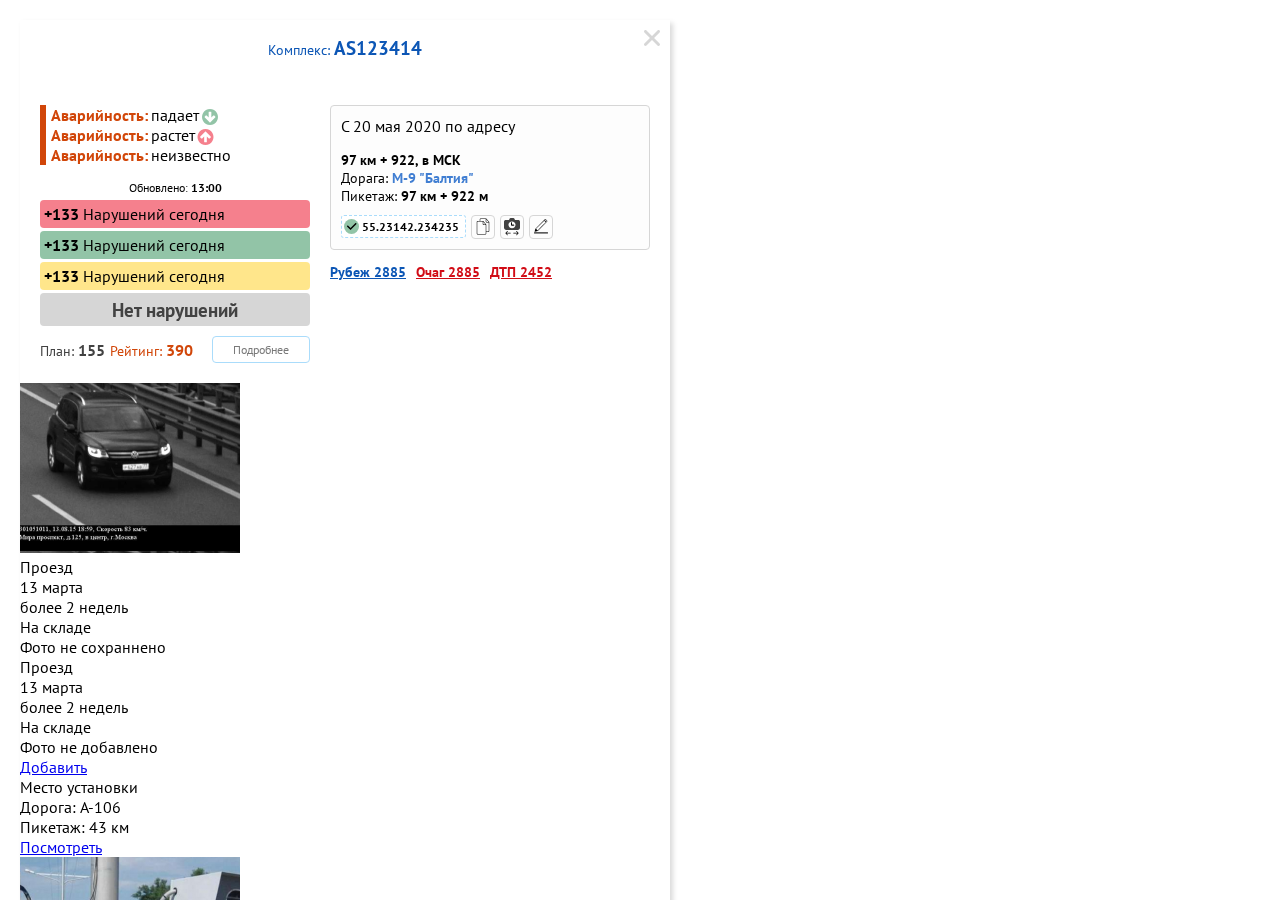
<file: index.html>
<!DOCTYPE html>
<html>

<head>
    <meta charset="utf-8">
    <meta http-equiv="X-UA-Compatible" content="IE=edge">
    <title></title>
    <meta name="description" content="">
    <meta name="viewport" content="width=device-width, initial-scale=1">
    <link rel="stylesheet" href="css/slick-theme.css">
    <link rel="stylesheet" href="css/slick.css">
    <link rel="stylesheet" href="css/main.css">
</head>

<body>
    <div class="wrapper">
        <main>
            <div class="modal modal_complex active_modal">
                <div class="modal_main">
                    <div class="modal_container_complex">
                        <div class="modal_title">
                            <p class="modal_title_text">
                                Комплекс: <span class="modal_title_type">AS123414</span>
                            </p>
                            <img src="img/close.svg" class="close_modal" alt="close_modal">
                        </div>
                    </div>
                    <div class="status_complex_wrap">
                        <div class="status_box_wrap">
                            <div class="status_accident_box">
                                <p><span class="accident_title">Аварийность:</span><span class="accident_status down">падает</span></p>
                                <p><span class="accident_title">Аварийность:</span><span class="accident_status up">растет</span></p>
                                <p><span class="accident_title">Аварийность:</span><span class="accident_status">неизвестно</span></p>
                            </div>
                            <div class="status_violation_box">
                                <p class="status_violation_renewal">
                                    Обновлено:<span> 13:00</span>
                                </p>
                                <div class="status_violation_today violation red">
                                    <p><span>+133</span> Нарушений сегодня</p>
                                </div>
                                <div class="status_violation_today violation green">
                                    <p><span>+133</span> Нарушений сегодня</p>
                                </div>
                                <div class="status_violation_today violation yellow">
                                    <p><span>+133</span> Нарушений сегодня</p>
                                </div>
                                <div class="status_yesterday_today violation gray">
                                    <p>Нет нарушений</p>
                                </div>
                                <div class="status_rait_box">
                                    <p class="plane">План: <span>155</span></p>
                                    <p class="raite">Рейтинг: <span>390</span></p>
                                    <a href="#" class="details">Подробнее</a>
                                </div>
                            </div>
                        </div>
                        <div class="status_box_adress">
                            <div class="status_adress_wrap">
                                <p class="status_adress_title">С 20 мая 2020 по адресу</p>
                                <p class="adress">97 км + 922, в МСК</p>
                                <p class="road">Дорага: <span>M-9 "Балтия"</span></p>
                                <p class="paketaw">Пикетаж: <span>97 км + 922 м</span></p>
                                <div class="status_panel_box">
                                    <div class="input_panel ok">
                                        <input type="text" value="55.23142.234235" readonly>
                                    </div>
                                    <a href="#" class="status_panel_btn file"></a>
                                    <a href="#" class="status_panel_btn history"></a>
                                    <a href="#" class="status_panel_btn edit"></a>
                                </div>
                            </div>
                            <div class="status_box_coll">
                                <p class="rubeg">Рубеж 2885</p>
                                <p class="ohag">Очаг 2885</p>
                                <p class="dtp">ДТП 2452</p>
                            </div>
                        </div>
                    </div>
                    <div class="complex_cart_wrap">
                        <div class="complex_cart_box">
                            <div class="cart_img">
                                <img src="img/complex/car.png" alt="car">
                            </div>
                            <div class="cart_info">
                                <p class="cart_title">Проезд</p>
                                <p class="cart_data">13 марта</p>
                                <p class="cart_week">более 2 недель</p>
                                <p class="cart_location">На складе</p>
                            </div>
                        </div>
                        <div class="complex_cart_box">
                            <div class="cart_img none_save">
                                <p>Фото не сохраннено</p>
                            </div>
                            <div class="cart_info">
                                <p class="cart_title">Проезд</p>
                                <p class="cart_data">13 марта</p>
                                <p class="cart_week">более 2 недель</p>
                                <p class="cart_location">На складе</p>
                            </div>
                        </div>
                        <div class="complex_cart_box">
                            <div class="cart_img none_add">
                                <p>Фото не добавлено</p>
                                <a href="#" class="add_photo">Добавить</a>
                            </div>
                            <div class="nonde_add_box">
                                <p class="cart_title">Место установки</p>
                                <p class="cart_street">Дорога: <span>A-106</span></p>
                                <p class="cart_piketaw">Пикетаж: <span>43 км</span></p>
                                <a href="#" class="cart_watch">Посмотреть</a>
                            </div>
                        </div>
                        <div class="complex_cart_box">
                            <div class="cart_img">
                                <img src="img/complex/Place 1.png" alt="place">
                            </div>
                            <div class="nonde_add_box">
                                <p class="cart_title">Место установки</p>
                                <p class="cart_road">Дорога: <span>A-106</span></p>
                                <p class="cart_piketaw">Пикетаж: <span>43 км</span></p>
                                <a href="#" class="cart_watch">Посмотреть</a>
                            </div>
                        </div>
                        <div class="complex_cart_box">
                            <div class="cart_img">
                                <img src="img/complex/Place 1.png" alt="place">
                            </div>
                            <div class="nonde_add_box">
                                <p class="cart_title">Место установки</p>
                                <p class="cart_street">Дорога: <span>A-106</span></p>
                                <p class="cart_piketaw">Пикетаж: <span>43 км</span></p>
                                <a href="#" class="cart_watch">Посмотреть</a>
                            </div>
                        </div>
                        <div class="complex_cart_empty">
                            <img src="img/complex/empty.svg" alt="empty">
                            <p>Муляж</p>
                        </div>
                    </div>
                    <div class="worktime_complex_wrap">
                        <div class="worktime_box">
                            <p>Контроль: <span>На камеру</span></p>
                            <p>Время работы: <span>22 дня</span></p>
                        </div>
                        <div class="stages_box">
                            <p class="stages_text error">Работает без ограничений</p>
                            <p class="stages_text success">Работает без ограничений</p>
                            <p class="stages_data">Этап: <strong>эксплуатация</strong> <span>с 22 мая 2020</span></p>
                        </div>
                    </div>
                    <div class="complex_laws_wrap">
                        <div class="complex_laws_box">
                            <div class="laws_info">
                                <p>Разрешенная скорость:</p>
                                <div class="laws_img">
                                    <img src="img/complex/laws/road.png" alt="road">
                                </div>
                            </div>
                            <p class="laws_watch">На камеру</p>
                        </div>
                        <div class="complex_laws_box">
                            <div class="laws_info">
                                <p>Разрешенная скорость:</p>
                                <div class="laws_img">
                                    <img src="img/complex/laws/road.png" alt="road">
                                </div>
                            </div>
                            <p class="laws_watch">На камеру</p>
                        </div>
                        <div class="complex_laws_box">
                            <div class="laws_info">
                                <p>Разрешенная скорость:</p>
                                <div class="laws_img">
                                    <img src="img/complex/laws/road.png" alt="road">
                                </div>
                            </div>
                            <p class="laws_watch">На камеру</p>
                        </div>
                        <div class="complex_laws_box">
                            <div class="laws_info">
                                <p>Разрешенная скорость:</p>
                                <div class="laws_img_two">
                                    <img src="img/complex/laws/pravila.png" alt="prava">
                                    <img src="img/complex/laws/8.4.1 1.png" alt="car">
                                </div>
                            </div>
                            <p class="laws_watch">На камеру/от камеры</p>
                        </div>
                    </div>
                    <div class="batalion_complex_wrap">
                        <div class="batalion_box">
                            <p class="batalion_title">Батальон</p>
                            <p class="light">1-й спецвыпуск</p>
                            <p class="strong">Ярославский ш2</p> 
                            <p class="number_degur">Дежурная часть +3123124152</p>
                        </div>
                        <div class="exploitation_box">
                            <p class="batalion_title">Эксплуатируется <span>22 мая</span></p>
                            <p class="light">Тип: <span>Стационарный</span></p>
                            <p class="model">Модель: <span>Автоураган</span></p>
                            <p class="light">Эксплуатируется: <span>УТС-Север</span></p>
                        </div>
                    </div>
                </div>
            </div>
        </main>
    </div>
    <script src="https://code.jquery.com/jquery-3.5.1.slim.min.js" integrity="sha256-4+XzXVhsDmqanXGHaHvgh1gMQKX40OUvDEBTu8JcmNs=" crossorigin="anonymous"></script>
    <script src="js/slick.min.js"></script>
    <script src="js/common.js"></script>
</body>

</html>
</file>
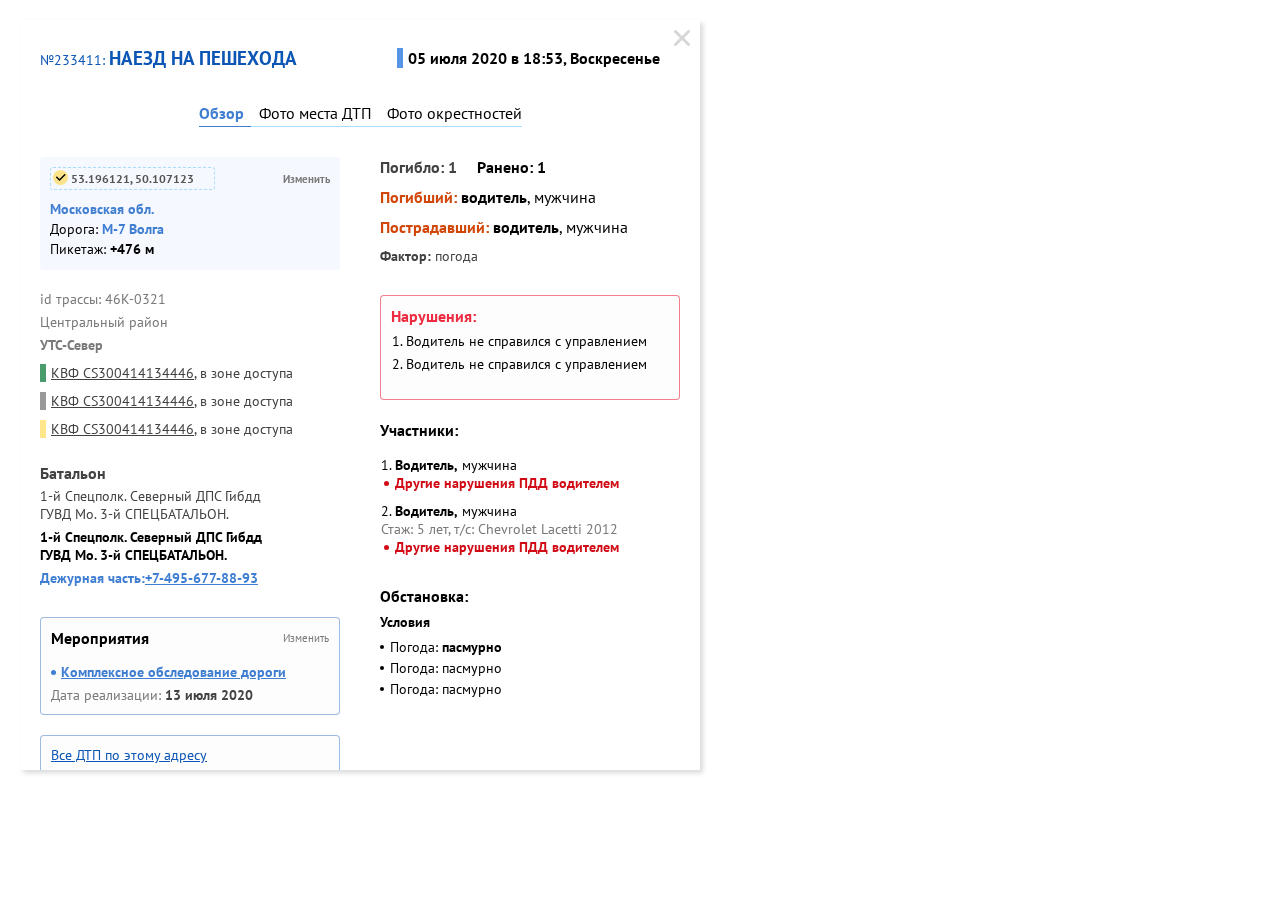
<file: dtp.html>
<!DOCTYPE html>
<html>

<head>
    <meta charset="utf-8">
    <meta http-equiv="X-UA-Compatible" content="IE=edge">
    <title></title>
    <meta name="description" content="">
    <meta name="viewport" content="width=device-width, initial-scale=1">
    <link rel="stylesheet" href="css/slick-theme.css">
    <link rel="stylesheet" href="css/slick.css">
    <link rel="stylesheet" href="css/main.css">
</head>

<body>
    <div class="wrapper">
        <main>
            <div class="modal modal_dtp active_modal">
                <div class="modal_container_dtp">
                    <div class="modal_title">
                        <p class="modal_title_text">
                            №233411: <span class="modal_title_type">Наезд на пешехода</span>
                        </p>
                        <p class="modal_title_data">05 июля 2020 в 18:53, Воскресенье</p>
                        <img src="img/close.svg" class="close_modal" alt="close_modal">
                    </div>
                    <div class="tabs">

                        <ul class="tabs__caption">
                            <li class="active">Обзор</li>
                            <li>Фото места ДТП</li>
                            <li>Фото окрестностей</li>
                        </ul>

                        <div class="tabs__content active">
                            <div class="review_dtp_wrap">
                                <div class="review_box_police">
                                    <div class="review_id_dtp">
                                        <div class="review_id_dtp_wrap">
                                            <div class="review_id_input warning">
                                                <input type="text" value="53.196121, 50.107123" disabled>
                                            </div>
                                            <span class="id_change">
                                                Изменить
                                            </span>
                                        </div>
                                        <p class="street">Московская обл.</p>
                                        <p class="info_dtp blue">
                                            <span>Дорога:</span> M-7 Волга
                                        </p>
                                        <p class="info_dtp">
                                            <span>Пикетаж:</span> +476 м
                                        </p>
                                    </div>
                                    <div class="review_route_dtp">
                                        <div class="review_zone_box">
                                            <p class="review_zone_about">id трассы: 46К-0321</p>
                                            <p class="review_zone_about">Центральный район</p>
                                            <p class="review_zone_about strong">УТС-Север</p>
                                            <p class="review_zone_text zone_done">
                                                <span>КВФ CS300414134446</span>, в зоне доступа
                                            </p>
                                            <p class="review_zone_text zone_error">
                                                <span>КВФ CS300414134446</span>, в зоне доступа
                                            </p>
                                            <p class="review_zone_text zone_warning">
                                                <span>КВФ CS300414134446</span>, в зоне доступа
                                            </p>
                                        </div>
                                    </div>
                                    <div class="review_batalion_dtp">
                                        <p class="batalion_dtp_title">Батальон</p>
                                        <p class="batalion_dtp_text">1-й Спецполк. Северный ДПС Гибдд ГУВД Мо. 3-й СПЕЦБАТАЛЬОН.</p>
                                        <p class="batalion_dtp_text strong">1-й Спецполк. Северный ДПС Гибдд ГУВД Мо. 3-й СПЕЦБАТАЛЬОН.</p>
                                        <p class="batalion_dtp_phone">Дежурная часть:<a href="tel:+74956778893">+7-495-677-88-93</a></p>
                                    </div>
                                    <div class="review_dtp_event">
                                        <div class="review_dtp_event_title">
                                            <p class="dtp_event_title">Мероприятия</p>
                                            <span class="change">Изменить</span>
                                        </div>
                                        <ul>
                                            <li>Комплексное обследование дороги</li>
                                        </ul>
                                        <p class="dtp_event_data">
                                            <span>Дата реализации:</span> 13 июля 2020
                                        </p>
                                    </div>
                                    <div class="review_dtp_info">
                                        <a href="#" class="link_dtp">Все ДТП по этому адресу</a>
                                        <a href="#" class="link_dtp">ДТП рядом в этот день</a>
                                        <a href="#" class="link_dtp">Яндекс Панорамы →</a>
                                    </div>
                                </div>
                                <div class="review_box_wrap">
                                    <div class="review_about_dtp">
                                        <div class="review_death_coll">
                                            <p>Погибло: 1</p>
                                            <p>Ранено: 1</p>
                                        </div>
                                        <p class="review_death_person">
                                            <span>Погибший:</span> <strong>водитель</strong>, мужчина
                                        </p>
                                        <p class="review_death_person">
                                            <span>Пострадавший:</span> <strong>водитель</strong>, мужчина
                                        </p>
                                        <p class="review_factor">
                                            <span>Фактор:</span> погода
                                        </p>
                                    </div>
                                    <div class="review_violations_box">
                                        <p class="review_violations_title">Нарушения:</p>
                                        <ol>
                                            <li>Водитель не справился с управлением</li>
                                            <li>Водитель не справился с управлением</li>
                                        </ol>
                                    </div>
                                    <div class="review_participants_box">
                                        <p class="review_participants_title">Участники:</p>
                                        <ol>
                                            <li>
                                                <strong>Водитель,</strong> мужчина
                                                <p class="review_participants_violations">Другие нарушения ПДД водителем</p>
                                            </li>
                                            <li>
                                                <strong>Водитель,</strong> мужчина
                                                <p class="review_participants_about">Стаж: 5 лет, т/с: Chevrolet Lacetti 2012</p>
                                                <p class="review_participants_violations">Другие нарушения ПДД водителем</p>
                                            </li>
                                        </ol>
                                    </div>
                                    <div class="review_situation_box">
                                        <p class="review_situation_title">Обстановка:</p>
                                        <div class="review_situation_info">
                                            <p class="review_situation_text">Условия</p>
                                            <ul>
                                                <li>Погода: <strong>пасмурно</strong></li>
                                                <li>Погода: пасмурно</li>
                                                <li>Погода: пасмурно</li>
                                            </ul>
                                        </div>
                                    </div>
                                </div>
                            </div>
                        </div>

                        <div class="tabs__content">
                            <div class="slider_tab">
                                <div class="slider slider-nav">
                                    <div>
                                        <img src="img/car.png" alt="slider">
                                    </div>
                                    <div>
                                        <img src="img/car.png" alt="slider">
                                    </div>
                                    <div>
                                        <img src="img/car.png" alt="slider">
                                    </div>
                                    <div>
                                        <img src="img/car.png" alt="slider">
                                    </div>
                                    <div>
                                        <img src="img/car.png" alt="slider">
                                    </div>
                                </div>
                                <div class="slider_wrap">
                                    <div class="slider_control">
                                        <div class="slider_control_box">
                                            <p class="slider_left dtp_left">
                                                <svg width="10" height="18" viewBox="0 0 10 18" fill="none" xmlns="http://www.w3.org/2000/svg">
                                                        <path d="M9 16.5L1.5 9L9 1.5" stroke="#D6D6D6" stroke-width="2" stroke-linecap="round" stroke-linejoin="round"/>
                                                    </svg>
                                            </p>
                                            <div class="counter"></div>
                                            <p class="slider_right dtp_right">
                                                <svg width="10" height="18" viewBox="0 0 10 18" fill="none" xmlns="http://www.w3.org/2000/svg">
                                                        <path d="M1 16.5L8.5 9L1 1.5" stroke="#D6D6D6" stroke-width="2" stroke-linecap="round" stroke-linejoin="round"/>
                                                    </svg>
                                            </p>
                                        </div>
                                    </div>
                                    <div class="slider slider-for">
                                        <div>
                                            <img src="img/car.png" alt="slider">
                                        </div>
                                        <div>
                                            <img src="img/car.png" alt="slider">
                                        </div>
                                        <div>
                                            <img src="img/car.png" alt="slider">
                                        </div>
                                        <div>
                                            <img src="img/car.png" alt="slider">
                                        </div>
                                        <div>
                                            <img src="img/car.png" alt="slider">
                                        </div>
                                    </div>
                                </div>
                            </div>
                        </div>

                        <div class="tabs__content">
                            <div class="slider_tab">
                                <div class="slider slider-nav-2">
                                    <div>
                                        <img src="img/forest.png" alt="slider">
                                    </div>
                                    <div>
                                        <img src="img/forest.png" alt="slider">
                                    </div>
                                    <div>
                                        <img src="img/forest.png" alt="slider">
                                    </div>
                                    <div>
                                        <img src="img/forest.png" alt="slider">
                                    </div>
                                    <div>
                                        <img src="img/forest.png" alt="slider">
                                    </div>
                                    <div>
                                        <img src="img/forest.png" alt="slider">
                                    </div>
                                </div>
                                <div class="slider_wrap">
                                    <div class="slider_control">
                                        <div class="slider_control_box">
                                            <p class="slider_left zona_left">
                                                <svg width="10" height="18" viewBox="0 0 10 18" fill="none" xmlns="http://www.w3.org/2000/svg">
                                                        <path d="M9 16.5L1.5 9L9 1.5" stroke="#D6D6D6" stroke-width="2" stroke-linecap="round" stroke-linejoin="round"/>
                                                    </svg>
                                            </p>
                                            <div class="counter"></div>
                                            <p class="slider_right zona_right">
                                                <svg width="10" height="18" viewBox="0 0 10 18" fill="none" xmlns="http://www.w3.org/2000/svg">
                                                        <path d="M1 16.5L8.5 9L1 1.5" stroke="#D6D6D6" stroke-width="2" stroke-linecap="round" stroke-linejoin="round"/>
                                                    </svg>
                                            </p>
                                        </div>
                                    </div>
                                    <div class="slider slider-for-2">
                                        <div>
                                            <img src="img/forest.png" alt="slider">
                                        </div>
                                        <div>
                                            <img src="img/forest.png" alt="slider">
                                        </div>
                                        <div>
                                            <img src="img/forest.png" alt="slider">
                                        </div>
                                        <div>
                                            <img src="img/forest.png" alt="slider">
                                        </div>
                                        <div>
                                            <img src="img/forest.png" alt="slider">
                                        </div>
                                        <div>
                                            <img src="img/forest.png" alt="slider">
                                        </div>
                                    </div>
                                </div>
                            </div>
                        </div>

                    </div>
                    <div class="modal_dtp_coment_box">
                        <div class="modal_coment_box">
                            <div class="modal_coment_title">
                                <p class="coment_title">Комментарий</p>
                                <p class="coment_btn">Добавить</p>
                                <p class="change">Редактировать</p>
                            </div>
                            <input type="text" class="coment_input">
                        </div>
                    </div>
                </div>
            </div>
        </main>
    </div>
    <script src="https://code.jquery.com/jquery-3.5.1.slim.min.js" integrity="sha256-4+XzXVhsDmqanXGHaHvgh1gMQKX40OUvDEBTu8JcmNs=" crossorigin="anonymous"></script>
    <script src="js/slick.min.js"></script>
    <script src="js/common.js"></script>
</body>

</html>
</file>
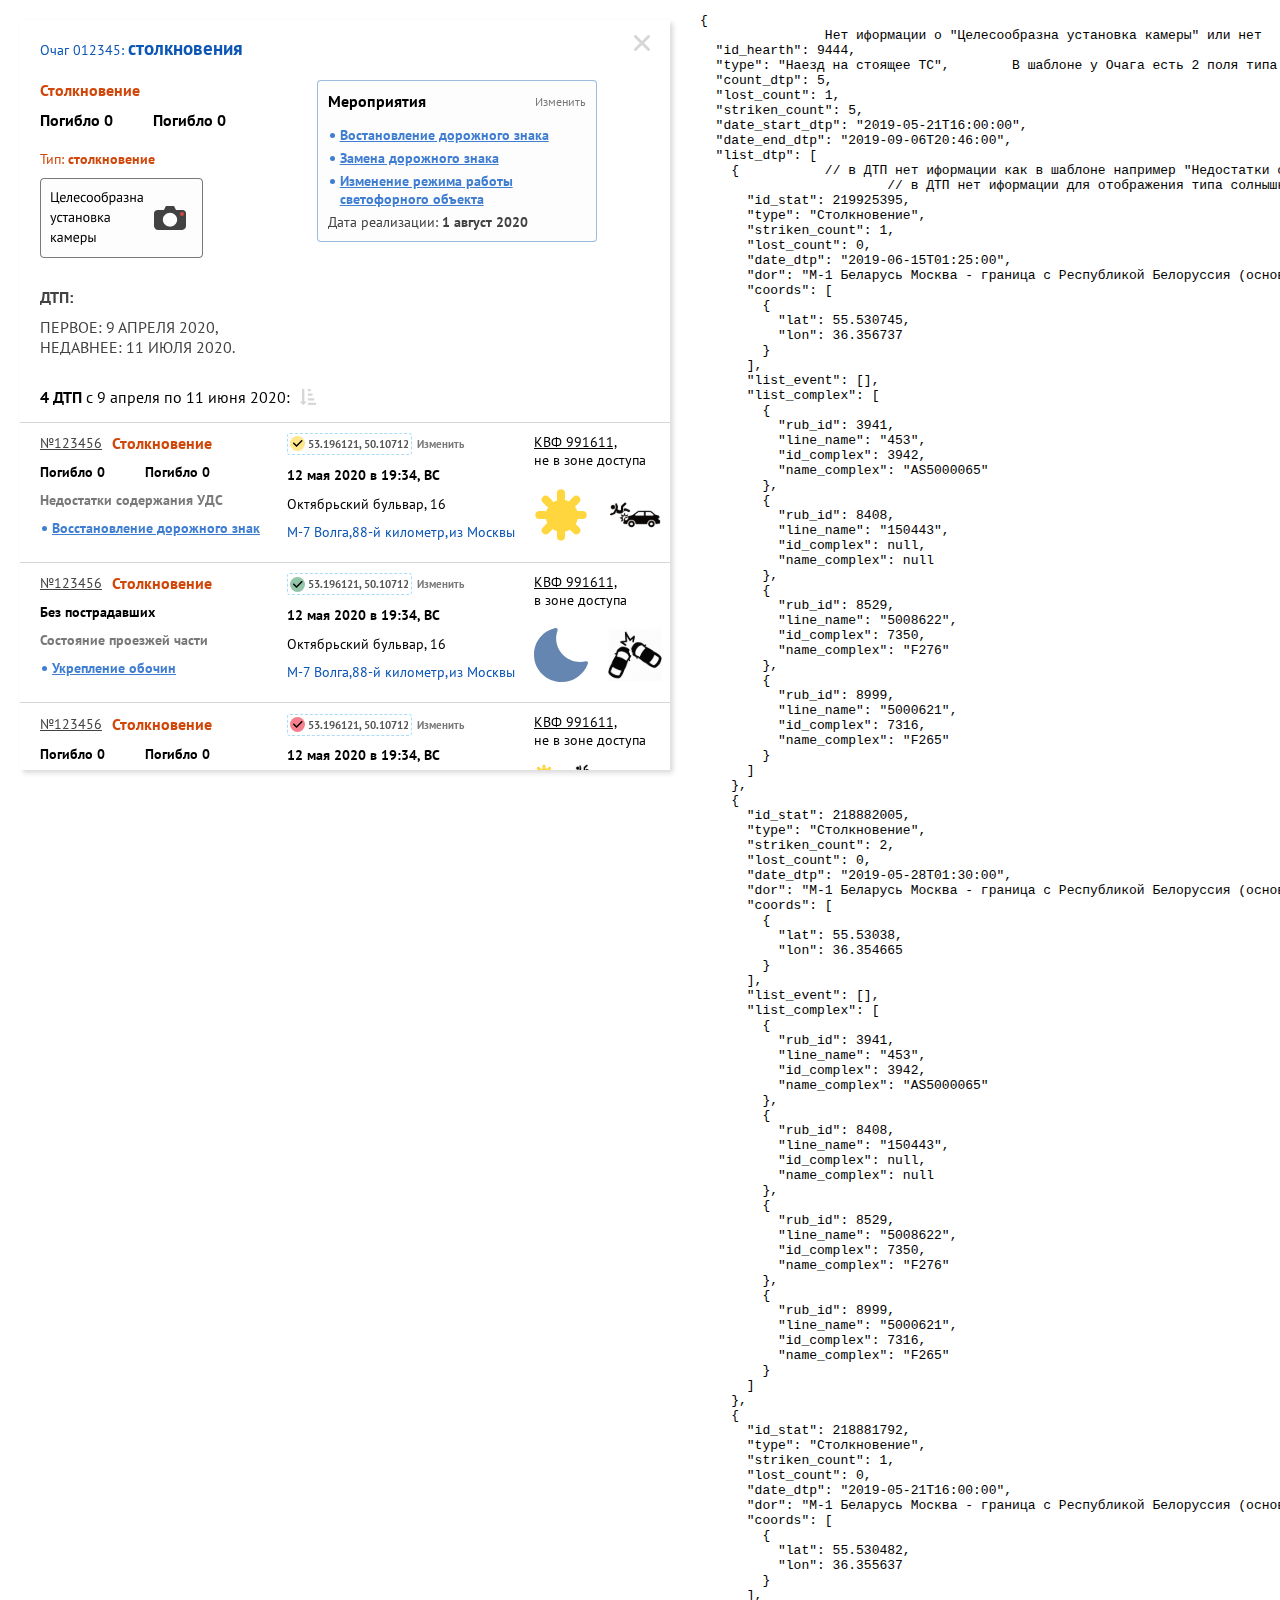
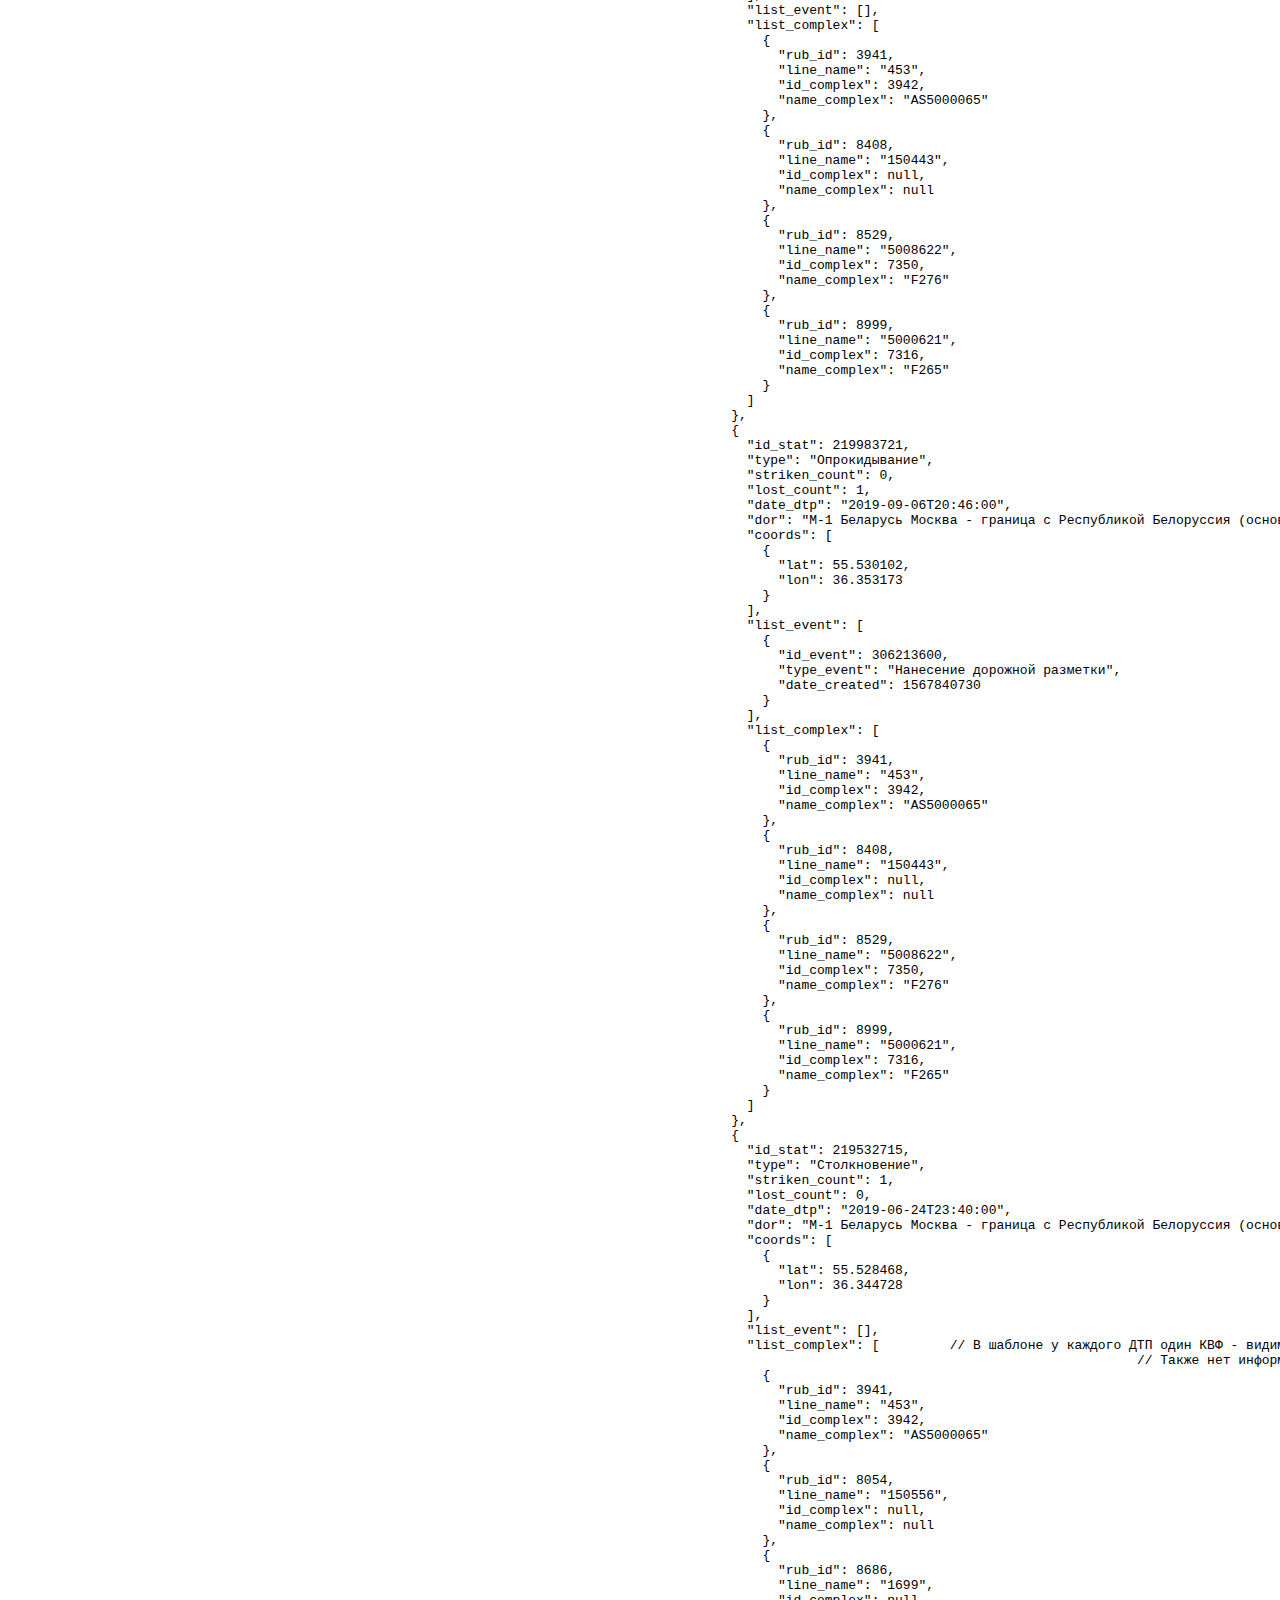
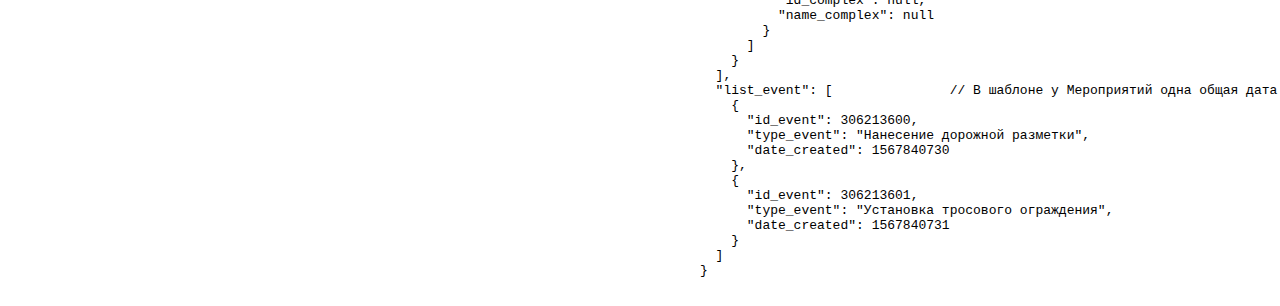
<file: owag.html>
<!DOCTYPE html>
<html>

<head>
    <meta charset="utf-8">
    <meta http-equiv="X-UA-Compatible" content="IE=edge">
    <title></title>
    <meta name="description" content="">
    <meta name="viewport" content="width=device-width, initial-scale=1">
    <link rel="stylesheet" href="css/slick-theme.css">
    <link rel="stylesheet" href="css/slick.css">
    <link rel="stylesheet" href="css/main.css">
</head>

<body>
    <div class="wrapper">
        <main>
            <div class="modal modal_hearth active_modal">
                <div class="modal_hearth_container">
                    <div class="modal_title">
                        <p class="modal_title_text">
                            Очаг 012345: <span class="modal_title_type">Столкновения</span>
                        </p>
                        <img src="img/close.svg" class="close_modal" alt="close_modal">
                    </div>
                    <div class="modal_hearth_main">
                        <div class="modal_hearth_status">
                            <div class="hearth_event_box">
                                <p class="event_type">Столкновение</p>
                            </div>
                            <div class="hearth_event_victims">
                                <p class="event_death">Погибло <span class="death_coll">0</span></p>
                                <p class="event_wounded">Погибло <span class="wounded_coll">0</span></p>
                            </div>
                            <div class="hearth_event">
                                <p class="event_text">Тип: <span class="type"> столкновение</span></p>
                            </div>
                            <img src="img/camera.png" class="hearth_camera" alt="camera">
                            <div class="modal_main_info">
                                <p class="modal_main_title">ДТП:</p>
                                <p class="modal_main_text">
                                    Первое: 9 апреля 2020,
                                </p>
                                <p class="modal_main_text">
                                    Недавнее: 11 июля 2020.
                                </p>
                            </div>
                        </div>
                        <div class="modal_hearth_activity">
                            <div class="hearth_activity">
                                <div class="hearth_activity_title">
                                    <p class="activity_title">Мероприятия</p>
                                    <a href="#" class="activity_change">Изменить</a>
                                </div>
                                <ul>
                                    <li>Востановление дорожного знака</li>
                                    <li>Замена дорожного знака</li>
                                    <li>Изменение режима работы<br> светофорного объекта</li>
                                </ul>
                                <p class="data_activity">Дата реализации: <span class="data_num">1 август 2020</span></p>
                            </div>
                        </div>
                    </div>
                    <div class="modal_hearth_filter">
                        <p class="filter_info">
                            <span class="coll_dtp">4 ДТП</span> с 9 апреля по 11 июня 2020:
                        </p>
                        <a href="#" class="call_filter">
                            <img src="img/filter.svg" alt="filter">
                        </a>
                    </div>
                    <div class="modal_hearth_wrap">
                        <div class="modal_hearth_box">
                            <div class="modal_hearth_status">
                                <div class="hearth_event_box">
                                    <p class="event_num">№123456</p>
                                    <p class="event_type">Столкновение</p>
                                </div>
                                <div class="hearth_event_victims">
                                    <p class="event_death">Погибло <span class="death_coll">0</span></p>
                                    <p class="event_wounded">Погибло <span class="wounded_coll">0</span></p>
                                </div>
                                <div class="hearth_event_wether">
                                    <p class="event_wether">Недостатки содержания УДС</p>
                                </div>
                                <div class="hearth_event_item">
                                    <p class="event_item">Восстановление дорожного знак</p>
                                </div>
                            </div>
                            <div class="modal_hearth_info">
                                <div class="hearth_info_gps">
                                    <div class="info_gps_input warning">
                                        <input type="text" value="53.196121, 50.107123" disabled>
                                    </div>
                                    <span class="gps_change">
                                            Изменить
                                        </span>
                                </div>
                                <div class="hearth_info_data">
                                    <p class="info_data_text">
                                        12 мая 2020 в 19:34, ВС
                                    </p>
                                </div>
                                <div class="hearth_info_street">
                                    <p class="info_street_text">
                                        Октябрьский бульвар, 16
                                    </p>
                                </div>
                                <div class="hearth_event_adress">
                                    <p class="event_adress">М-7 Волга,88-й километр,из Москвы</p>
                                </div>
                            </div>
                            <div class="modal_hearth_type">
                                <div class="hearth_type_num">
                                    <p class="type_num_text">КВФ 991611,</p>
                                    <p class="type_num_status">не в зоне доступа</p>
                                </div>
                                <div class="hearth_type_dtp">
                                    <img src="img/status_dtp/sun.svg" alt="wether">
                                    <img src="img/status_dtp/car-human.svg" alt="car">
                                </div>
                            </div>
                        </div>
                        <div class="modal_hearth_box">
                            <div class="modal_hearth_status">
                                <div class="hearth_event_box">
                                    <p class="event_num">№123456</p>
                                    <p class="event_type">Столкновение</p>
                                </div>
                                <div class="hearth_event_victims">
                                    <p class="event_death">Без пострадавших</p>
                                </div>
                                <div class="hearth_event_wether">
                                    <p class="event_wether">Состояние проезжей части</p>
                                </div>
                                <div class="hearth_event_item">
                                    <p class="event_item">Укрепление обочин</p>
                                </div>
                            </div>
                            <div class="modal_hearth_info">
                                <div class="hearth_info_gps">
                                    <div class="info_gps_input ok">
                                        <input type="text" value="53.196121, 50.107123" disabled>
                                    </div>
                                    <span class="gps_change">
                                            Изменить
                                        </span>
                                </div>
                                <div class="hearth_info_data">
                                    <p class="info_data_text">
                                        12 мая 2020 в 19:34, ВС
                                    </p>
                                </div>
                                <div class="hearth_info_street">
                                    <p class="info_street_text">
                                        Октябрьский бульвар, 16
                                    </p>
                                </div>
                                <div class="hearth_event_adress">
                                    <p class="event_adress">М-7 Волга,88-й километр,из Москвы</p>
                                </div>
                            </div>
                            <div class="modal_hearth_type">
                                <div class="hearth_type_num">
                                    <p class="type_num_text">КВФ 991611,</p>
                                    <p class="type_num_status">в зоне доступа</p>
                                </div>
                                <div class="hearth_type_dtp">
                                    <img src="img/status_dtp/night.svg" alt="wether">
                                    <img src="img/status_dtp/car-crush.svg" alt="car">
                                </div>
                            </div>
                        </div>
                        <div class="modal_hearth_box">
                            <div class="modal_hearth_status">
                                <div class="hearth_event_box">
                                    <p class="event_num">№123456</p>
                                    <p class="event_type">Столкновение</p>
                                </div>
                                <div class="hearth_event_victims">
                                    <p class="event_death">Погибло <span class="death_coll">0</span></p>
                                    <p class="event_wounded">Погибло <span class="wounded_coll">0</span></p>
                                </div>
                                <div class="hearth_event_wether">
                                    <p class="event_wether">Недостатки содержания УДС</p>
                                </div>
                            </div>
                            <div class="modal_hearth_info">
                                <div class="hearth_info_gps">
                                    <div class="info_gps_input error">
                                        <input type="text" value="53.196121, 50.107123" disabled>
                                    </div>
                                    <span class="gps_change">
                                            Изменить
                                        </span>
                                </div>
                                <div class="hearth_info_data">
                                    <p class="info_data_text">
                                        12 мая 2020 в 19:34, ВС
                                    </p>
                                </div>
                                <div class="hearth_info_street">
                                    <p class="info_street_text">
                                        Октябрьский бульвар, 16
                                    </p>
                                </div>
                            </div>
                            <div class="modal_hearth_type">
                                <div class="hearth_type_num">
                                    <p class="type_num_text">КВФ 991611,</p>
                                    <p class="type_num_status">не в зоне доступа</p>
                                </div>
                                <div class="hearth_type_dtp">
                                    <img src="img/status_dtp/sun.svg" alt="wether">
                                    <img src="img/status_dtp/car-human.svg" alt="car">
                                </div>
                            </div>
                        </div>
                    </div>
                </div>
            </div>

        </main>
    </div>
    <script src="https://code.jquery.com/jquery-3.5.1.slim.min.js" integrity="sha256-4+XzXVhsDmqanXGHaHvgh1gMQKX40OUvDEBTu8JcmNs=" crossorigin="anonymous"></script>
    <script src="js/slick.min.js"></script>
    <script src="js/common.js"></script>
    <div style="position: absolute; left: 700px;">
        <pre>
{
		Нет иформации о "Целесообразна установка камеры" или нет
  "id_hearth": 9444,
  "type": "Наезд на стоящее ТС",	В шаблоне у Очага есть 2 поля типа "Очаг 012345: столкновения" и "Тип: столкновение"
  "count_dtp": 5,
  "lost_count": 1,
  "striken_count": 5,
  "date_start_dtp": "2019-05-21T16:00:00",
  "date_end_dtp": "2019-09-06T20:46:00",
  "list_dtp": [
    {		// в ДТП нет иформации как в шаблоне например "Недостатки содержания УДС" 
			// в ДТП нет иформации для отображения типа солнышко или луна + а так же картинки типа ДТП
      "id_stat": 219925395,
      "type": "Столкновение",
      "striken_count": 1,
      "lost_count": 0,
      "date_dtp": "2019-06-15T01:25:00",
      "dor": "М-1 Беларусь Москва - граница с Республикой Белоруссия (основное направление)",
      "coords": [
        {
          "lat": 55.530745,
          "lon": 36.356737
        }
      ],
      "list_event": [],
      "list_complex": [
        {
          "rub_id": 3941,
          "line_name": "453",
          "id_complex": 3942,
          "name_complex": "AS5000065"
        },
        {
          "rub_id": 8408,
          "line_name": "150443",
          "id_complex": null,
          "name_complex": null
        },
        {
          "rub_id": 8529,
          "line_name": "5008622",
          "id_complex": 7350,
          "name_complex": "F276"
        },
        {
          "rub_id": 8999,
          "line_name": "5000621",
          "id_complex": 7316,
          "name_complex": "F265"
        }
      ]
    },
    {
      "id_stat": 218882005,
      "type": "Столкновение",
      "striken_count": 2,
      "lost_count": 0,
      "date_dtp": "2019-05-28T01:30:00",
      "dor": "М-1 Беларусь Москва - граница с Республикой Белоруссия (основное направление)",
      "coords": [
        {
          "lat": 55.53038,
          "lon": 36.354665
        }
      ],
      "list_event": [],
      "list_complex": [
        {
          "rub_id": 3941,
          "line_name": "453",
          "id_complex": 3942,
          "name_complex": "AS5000065"
        },
        {
          "rub_id": 8408,
          "line_name": "150443",
          "id_complex": null,
          "name_complex": null
        },
        {
          "rub_id": 8529,
          "line_name": "5008622",
          "id_complex": 7350,
          "name_complex": "F276"
        },
        {
          "rub_id": 8999,
          "line_name": "5000621",
          "id_complex": 7316,
          "name_complex": "F265"
        }
      ]
    },
    {
      "id_stat": 218881792,
      "type": "Столкновение",
      "striken_count": 1,
      "lost_count": 0,
      "date_dtp": "2019-05-21T16:00:00",
      "dor": "М-1 Беларусь Москва - граница с Республикой Белоруссия (основное направление)",
      "coords": [
        {
          "lat": 55.530482,
          "lon": 36.355637
        }
      ],
      "list_event": [],
      "list_complex": [
        {
          "rub_id": 3941,
          "line_name": "453",
          "id_complex": 3942,
          "name_complex": "AS5000065"
        },
        {
          "rub_id": 8408,
          "line_name": "150443",
          "id_complex": null,
          "name_complex": null
        },
        {
          "rub_id": 8529,
          "line_name": "5008622",
          "id_complex": 7350,
          "name_complex": "F276"
        },
        {
          "rub_id": 8999,
          "line_name": "5000621",
          "id_complex": 7316,
          "name_complex": "F265"
        }
      ]
    },
    {
      "id_stat": 219983721,
      "type": "Опрокидывание",
      "striken_count": 0,
      "lost_count": 1,
      "date_dtp": "2019-09-06T20:46:00",
      "dor": "М-1 Беларусь Москва - граница с Республикой Белоруссия (основное направление)",
      "coords": [
        {
          "lat": 55.530102,
          "lon": 36.353173
        }
      ],
      "list_event": [
        {
          "id_event": 306213600,
          "type_event": "Нанесение дорожной разметки",
          "date_created": 1567840730
        }
      ],
      "list_complex": [
        {
          "rub_id": 3941,
          "line_name": "453",
          "id_complex": 3942,
          "name_complex": "AS5000065"
        },
        {
          "rub_id": 8408,
          "line_name": "150443",
          "id_complex": null,
          "name_complex": null
        },
        {
          "rub_id": 8529,
          "line_name": "5008622",
          "id_complex": 7350,
          "name_complex": "F276"
        },
        {
          "rub_id": 8999,
          "line_name": "5000621",
          "id_complex": 7316,
          "name_complex": "F265"
        }
      ]
    },
    {
      "id_stat": 219532715,
      "type": "Столкновение",
      "striken_count": 1,
      "lost_count": 0,
      "date_dtp": "2019-06-24T23:40:00",
      "dor": "М-1 Беларусь Москва - граница с Республикой Белоруссия (основное направление)",
      "coords": [
        {
          "lat": 55.528468,
          "lon": 36.344728
        }
      ],
      "list_event": [],
      "list_complex": [		// В шаблоне у каждого ДТП один КВФ - видимо ближайший. Тут же целый массив.
							// Также нет информации "в зоне доступа" или нет.
        {
          "rub_id": 3941,
          "line_name": "453",
          "id_complex": 3942,
          "name_complex": "AS5000065"
        },
        {
          "rub_id": 8054,
          "line_name": "150556",
          "id_complex": null,
          "name_complex": null
        },
        {
          "rub_id": 8686,
          "line_name": "1699",
          "id_complex": null,
          "name_complex": null
        }
      ]
    }
  ],
  "list_event": [		// В шаблоне у Мероприятий одна общая дата для всех Мероприятий а тут у каждого
    {
      "id_event": 306213600,
      "type_event": "Нанесение дорожной разметки",
      "date_created": 1567840730
    },
    {
      "id_event": 306213601,
      "type_event": "Установка тросового ограждения",
      "date_created": 1567840731
    }
  ]
}
        </pre>
    </div>
</body>

</html>
</file>
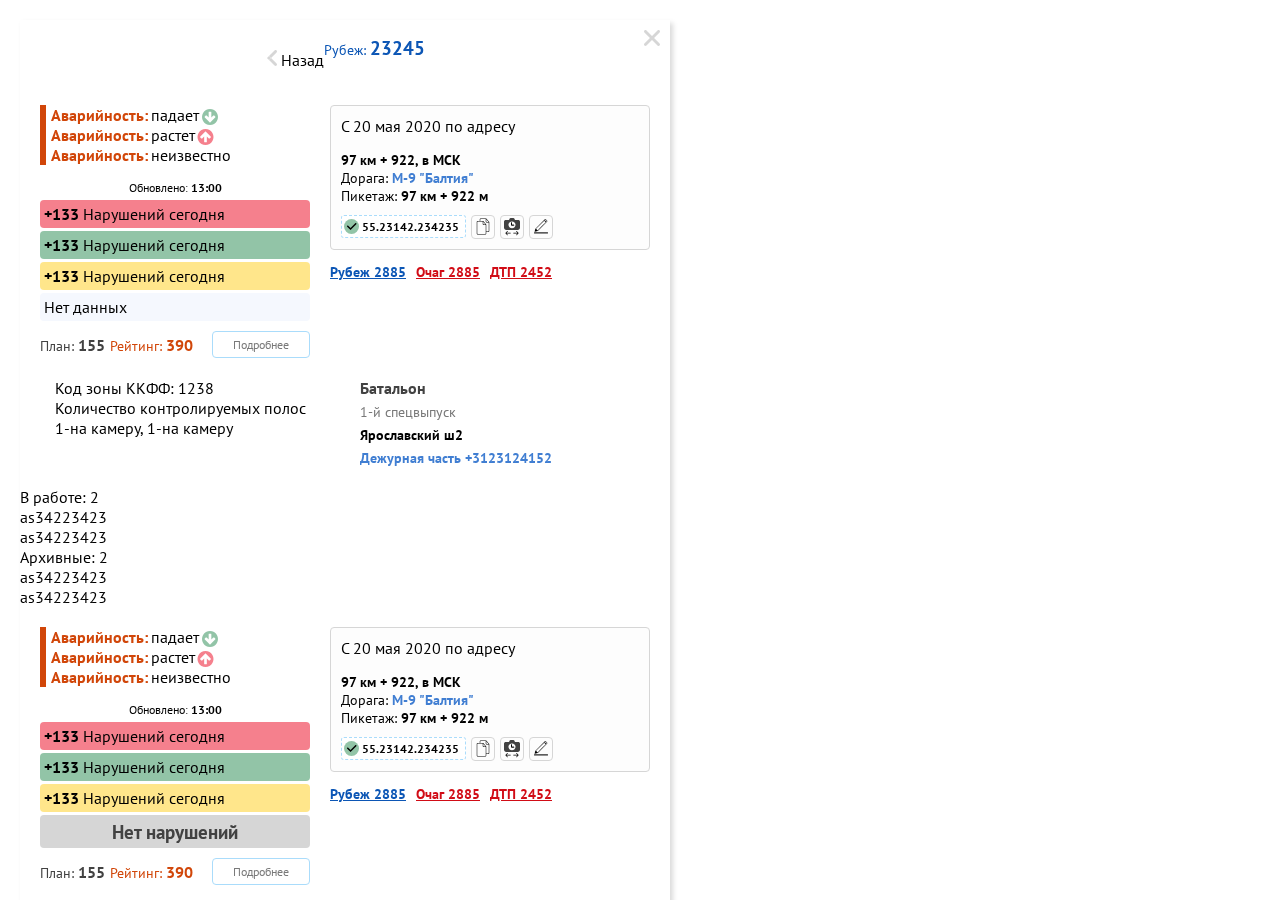
<file: rubew.html>
<!DOCTYPE html>
<html>

<head>
    <meta charset="utf-8">
    <meta http-equiv="X-UA-Compatible" content="IE=edge">
    <title></title>
    <meta name="description" content="">
    <meta name="viewport" content="width=device-width, initial-scale=1">
    <link rel="stylesheet" href="css/slick-theme.css">
    <link rel="stylesheet" href="css/slick.css">
    <link rel="stylesheet" href="css/dropzone.min.css">
    <link rel="stylesheet" href="css/main.css">
</head>

<body>
    <div class="wrapper">
        <main>
            <div class="modal modal_complex rubew active_modal">
                <div class="modal_main">
                    <div class="modal_container_complex">
                        <div class="modal_title">
                            <p class="back_slider">
                                <img src="img/complex/left.svg" alt="left"> Назад
                            </p>
                            <p class="modal_title_text">
                                Рубеж: <span class="modal_title_type">23245</span>
                            </p>
                            <img src="img/close.svg" class="close_modal" alt="close_modal">
                        </div>
                    </div>
                    <div class="status_complex_wrap">
                        <div class="status_box_wrap">
                            <div class="status_accident_box">
                                <p><span class="accident_title">Аварийность:</span><span class="accident_status down">падает</span></p>
                                <p><span class="accident_title">Аварийность:</span><span class="accident_status up">растет</span></p>
                                <p><span class="accident_title">Аварийность:</span><span class="accident_status">неизвестно</span></p>
                            </div>
                            <div class="status_violation_box">
                                <p class="status_violation_renewal">
                                    Обновлено:<span> 13:00</span>
                                </p>
                                <div class="status_violation_today violation red">
                                    <p><span>+133</span> Нарушений сегодня</p>
                                </div>
                                <div class="status_violation_today violation green">
                                    <p><span>+133</span> Нарушений сегодня</p>
                                </div>
                                <div class="status_violation_today violation yellow">
                                    <p><span>+133</span> Нарушений сегодня</p>
                                </div>
                                <div class="status_yesterday_today violation none_data">
                                    <p>Нет данных</p>
                                </div>
                                <div class="status_rait_box">
                                    <p class="plane">План: <span>155</span></p>
                                    <p class="raite">Рейтинг: <span>390</span></p>
                                    <a href="#" class="details">Подробнее</a>
                                </div>
                            </div>
                        </div>
                        <div class="status_box_adress">
                            <div class="status_adress_wrap">
                                <p class="status_adress_title">С 20 мая 2020 по адресу</p>
                                <p class="adress">97 км + 922, в МСК</p>
                                <p class="road">Дорага: <span>M-9 "Балтия"</span></p>
                                <p class="paketaw">Пикетаж: <span>97 км + 922 м</span></p>
                                <div class="status_panel_box">
                                    <div class="input_panel ok">
                                        <input type="text" value="55.23142.234235" readonly>
                                    </div>
                                    <a href="#" class="status_panel_btn file"></a>
                                    <a href="#" class="status_panel_btn history"></a>
                                    <a href="#" class="status_panel_btn edit"></a>
                                </div>
                            </div>
                            <div class="status_box_coll">
                                <p class="rubeg">Рубеж 2885</p>
                                <p class="ohag">Очаг 2885</p>
                                <p class="dtp">ДТП 2452</p>
                            </div>
                        </div>
                    </div>
                    <div class="batalion_complex_wrap batalion_complex_wrap_rubew">
                        <div class="kode_box">
                            <p class="kode_zone">Код зоны ККФФ: 1238</p>
                            <p class="coll_polos_title">Количество контролируемых полос</p>
                            <p class="coll_polos_text">1-на камеру, 1-на камеру</p>
                        </div>
                        <div class="batalion_box">
                            <p class="batalion_title">Батальон</p>
                            <p class="light">1-й спецвыпуск</p>
                            <p class="strong">Ярославский ш2</p>
                            <p class="number_degur">Дежурная часть +3123124152</p>
                        </div>
                    </div>
                    <div class="rubew_arhive">
                        <div class="rubew_arhive_work">
                            <p class="arhive_title">В работе: <span>2</span></p>
                            <p class="arhive_item">as34223423</p>
                            <p class="arhive_item medium">as34223423</p>
                        </div>
                        <div class="rubew_arhive_work">
                            <p class="arhive_title disabled_title">Архивные: <span>2</span></p>
                            <p class="arhive_item disabled">as34223423</p>
                            <p class="arhive_item disabled">as34223423</p>
                        </div>
                    </div>
                    <div class="status_complex_wrap">
                        <div class="status_box_wrap">
                            <div class="status_accident_box">
                                <p><span class="accident_title">Аварийность:</span><span class="accident_status down">падает</span></p>
                                <p><span class="accident_title">Аварийность:</span><span class="accident_status up">растет</span></p>
                                <p><span class="accident_title">Аварийность:</span><span class="accident_status">неизвестно</span></p>
                            </div>
                            <div class="status_violation_box">
                                <p class="status_violation_renewal">
                                    Обновлено:<span> 13:00</span>
                                </p>
                                <div class="status_violation_today violation red">
                                    <p><span>+133</span> Нарушений сегодня</p>
                                </div>
                                <div class="status_violation_today violation green">
                                    <p><span>+133</span> Нарушений сегодня</p>
                                </div>
                                <div class="status_violation_today violation yellow">
                                    <p><span>+133</span> Нарушений сегодня</p>
                                </div>
                                <div class="status_yesterday_today violation gray">
                                    <p>Нет нарушений</p>
                                </div>
                                <div class="status_rait_box">
                                    <p class="plane">План: <span>155</span></p>
                                    <p class="raite">Рейтинг: <span>390</span></p>
                                    <a href="#" class="details">Подробнее</a>
                                </div>
                            </div>
                        </div>
                        <div class="status_box_adress">
                            <div class="status_adress_wrap">
                                <p class="status_adress_title">С 20 мая 2020 по адресу</p>
                                <p class="adress">97 км + 922, в МСК</p>
                                <p class="road">Дорага: <span>M-9 "Балтия"</span></p>
                                <p class="paketaw">Пикетаж: <span>97 км + 922 м</span></p>
                                <div class="status_panel_box">
                                    <div class="input_panel ok">
                                        <input type="text" value="55.23142.234235" readonly>
                                    </div>
                                    <a href="#" class="status_panel_btn file"></a>
                                    <a href="#" class="status_panel_btn history"></a>
                                    <a href="#" class="status_panel_btn edit"></a>
                                </div>
                            </div>
                            <div class="status_box_coll">
                                <p class="rubeg">Рубеж 2885</p>
                                <p class="ohag">Очаг 2885</p>
                                <p class="dtp">ДТП 2452</p>
                            </div>
                        </div>
                    </div>
                    <div class="complex_slider_wrap">
                        <div class="slider_tab">
                            <div class="slider slider-nav">
                                <div>
                                    <img src="img/car.png" alt="slider">
                                </div>
                                <div>
                                    <img src="img/car.png" alt="slider">
                                </div>
                                <div>
                                    <img src="img/car.png" alt="slider">
                                </div>
                                <div>
                                    <img src="img/car.png" alt="slider">
                                </div>
                                <div>
                                    <img src="img/car.png" alt="slider">
                                </div>
                            </div>
                            <div class="slider_wrap">
                                <div class="slider_control">
                                    <div class="slider_control_box">
                                        <p class="slider_left dtp_left">
                                            <svg width="10" height="18" viewBox="0 0 10 18" fill="none" xmlns="http://www.w3.org/2000/svg">
                                                    <path d="M9 16.5L1.5 9L9 1.5" stroke="#D6D6D6" stroke-width="2" stroke-linecap="round" stroke-linejoin="round"/>
                                                </svg>
                                        </p>
                                        <div class="counter"></div>
                                        <p class="slider_right dtp_right">
                                            <svg width="10" height="18" viewBox="0 0 10 18" fill="none" xmlns="http://www.w3.org/2000/svg">
                                                    <path d="M1 16.5L8.5 9L1 1.5" stroke="#D6D6D6" stroke-width="2" stroke-linecap="round" stroke-linejoin="round"/>
                                                </svg>
                                        </p>
                                    </div>
                                </div>
                                <div class="slider slider-for">
                                    <div>
                                        <img src="img/car.png" alt="slider">
                                    </div>
                                    <div>
                                        <img src="img/car.png" alt="slider">
                                    </div>
                                    <div>
                                        <img src="img/car.png" alt="slider">
                                    </div>
                                    <div>
                                        <img src="img/car.png" alt="slider">
                                    </div>
                                    <div>
                                        <img src="img/car.png" alt="slider">
                                    </div>
                                </div>
                            </div>
                        </div>
                    </div>
                    <div class="complex_basis_main">
                        <div class="complex_cart_wrap">
                            <div class="complex_cart_box">
                                <div class="cart_img fixation">
                                    <img src="img/complex/car.png" class="cart_photo" alt="car">
                                    <a href="#" class="zoom_cart">
                                        <img src="img/complex/zoom.svg" alt="zoom">
                                    </a>
                                </div>
                                <div class="cart_info">
                                    <p class="cart_title">Проезд</p>
                                    <p class="cart_data">13 марта</p>
                                    <p class="cart_week">более 2 недель</p>
                                    <p class="cart_location">На складе</p>
                                </div>
                            </div>
                            <div class="complex_cart_box">
                                <div class="cart_img none_fixation">
                                    <img src="img/complex/car.png" class="cart_photo" alt="car">
                                    <a href="#" class="zoom_cart">
                                        <img src="img/complex/zoom.svg" alt="zoom">
                                    </a>
                                </div>
                                <div class="cart_info">
                                    <p class="cart_title">Проезд</p>
                                    <p class="cart_data">13 марта</p>
                                    <p class="cart_week">более 2 недель</p>
                                    <p class="cart_location">На складе</p>
                                </div>
                            </div>
                            <div class="complex_cart_box">
                                <div class="cart_img none_save">
                                    <p>Фото не сохраннено</p>
                                </div>
                                <div class="cart_info">
                                    <p class="cart_title">Проезд</p>
                                    <p class="cart_data">13 марта</p>
                                    <p class="cart_week">более 2 недель</p>
                                    <p class="cart_location">На складе</p>
                                </div>
                            </div>
                            <div class="complex_cart_box">
                                <div class="cart_img none_add">
                                    <p>Фото не добавлено</p>
                                    <a href="#" class="add_photo">Добавить</a>
                                </div>
                                <div class="nonde_add_box">
                                    <p class="cart_title">Место установки</p>
                                    <p class="cart_street">Дорога: <span>A-106</span></p>
                                    <p class="cart_piketaw">Пикетаж: <span>43 км</span></p>
                                    <a href="#" class="cart_watch">Посмотреть</a>
                                </div>
                            </div>
                            <div class="complex_cart_box">
                                <div class="cart_img">
                                    <img src="img/complex/Place 1.png" class="cart_photo" alt="place">
                                </div>
                                <div class="nonde_add_box">
                                    <p class="cart_title">Место установки</p>
                                    <p class="cart_road">Дорога: <span>A-106</span></p>
                                    <p class="cart_piketaw">Пикетаж: <span>43 км</span></p>
                                    <a href="#" class="cart_watch">Посмотреть</a>
                                </div>
                            </div>
                            <div class="complex_cart_box">
                                <div class="cart_img">
                                    <img src="img/complex/Place 1.png" class="cart_photo" alt="place">
                                </div>
                                <div class="nonde_add_box">
                                    <p class="cart_title">Место установки</p>
                                    <p class="cart_street">Дорога: <span>A-106</span></p>
                                    <p class="cart_piketaw">Пикетаж: <span>43 км</span></p>
                                    <a href="#" class="cart_watch">Посмотреть</a>
                                </div>
                            </div>
                            <div class="complex_cart_empty">
                                <img src="img/complex/empty.svg" alt="empty">
                                <p>Муляж</p>
                            </div>
                        </div>
                        <div class="worktime_complex_wrap">
                            <div class="worktime_box">
                                <p>Контроль: <span>На камеру</span></p>
                                <p>Время работы: <span>22 дня</span></p>
                            </div>
                            <div class="stages_box">
                                <p class="stages_text error">Работает без ограничений</p>
                                <p class="stages_text success">Работает без ограничений</p>
                                <p class="stages_data">Этап: <strong>эксплуатация</strong> <span>с 22 мая 2020</span></p>
                            </div>
                        </div>
                        <div class="complex_laws_wrap">
                            <div class="complex_laws_box">
                                <div class="laws_info">
                                    <p>Разрешенная скорость:</p>
                                    <div class="laws_img">
                                        <img src="img/complex/laws/road.png" alt="road">
                                    </div>
                                </div>
                                <p class="laws_watch">На камеру</p>
                            </div>
                            <div class="complex_laws_box">
                                <div class="laws_info">
                                    <p>Разрешенная скорость:</p>
                                    <div class="laws_img">
                                        <img src="img/complex/laws/road.png" alt="road">
                                    </div>
                                </div>
                                <p class="laws_watch">На камеру</p>
                            </div>
                            <div class="complex_laws_box">
                                <div class="laws_info">
                                    <p>Разрешенная скорость:</p>
                                    <div class="laws_img">
                                        <img src="img/complex/laws/road.png" alt="road">
                                    </div>
                                </div>
                                <p class="laws_watch">На камеру</p>
                            </div>
                            <div class="complex_laws_box">
                                <div class="laws_info">
                                    <p>Разрешенная скорость:</p>
                                    <div class="laws_img_two">
                                        <img src="img/complex/laws/pravila.png" alt="prava">
                                        <img src="img/complex/laws/8.4.1 1.png" alt="car">
                                    </div>
                                </div>
                                <p class="laws_watch">На камеру/от камеры</p>
                            </div>
                        </div>
                        <div class="batalion_complex_wrap">
                            <div class="batalion_box">
                                <p class="batalion_title">Батальон</p>
                                <p class="light">1-й спецвыпуск</p>
                                <p class="strong">Ярославский ш2</p>
                                <p class="number_degur">Дежурная часть +3123124152</p>
                            </div>
                            <div class="exploitation_box">
                                <p class="batalion_title">Эксплуатируется <span>22 мая</span></p>
                                <p class="light">Тип: <span>Стационарный</span></p>
                                <p class="model">Модель: <span>Автоураган</span></p>
                                <p class="light">Эксплуатируется: <span>УТС-Север</span></p>
                            </div>
                        </div>
                    </div>
                    <div class="complex_add_photo">
                        <img src="img/close.svg" class="close_add_photo" alt="close">
                        <form id="upload_container" class="dropzone" enctype="multipart/form-data">
                            <p class="title">Нет фото</p>
                            <p class="output_fiel"></p>
                            <div class="dz-default dz-message">
                                <button class="dz-button" type="button">Добавить</button>
                            </div>
                            <span class="hint">или перетащите сюда</span>
                        </form>
                    </div>
                </div>
            </div>
        </main>
    </div>
    <script src="https://code.jquery.com/jquery-3.5.1.slim.min.js" integrity="sha256-4+XzXVhsDmqanXGHaHvgh1gMQKX40OUvDEBTu8JcmNs=" crossorigin="anonymous"></script>
    <script src="js/slick.min.js"></script>
    <script src="js/dropzone.min.js"></script>
    <script src="js/common.js"></script>
</body>

</html>
</file>
<file: css/main.css>
@import url("https://fonts.googleapis.com/css2?family=PT+Sans:wght@400;700&display=swap");
html,
body {
  padding: 0;
  margin: 0;
  -webkit-box-sizing: border-box;
          box-sizing: border-box;
  overflow-x: hidden;
  font-family: "PT Sans", sans-serif; }

.modal p,
.modal h1,
.modal h2,
.modal h3,
.modal h4,
.modal h5 {
  margin: 0;
  padding: 0; }

.modal ul {
  padding: 0;
  margin: 0;
  list-style-type: none; }

.modal {
  position: fixed;
  left: 20px;
  top: 20px;
  max-width: 650px;
  width: 650px;
  background: #fff;
  -webkit-box-shadow: 3px 3px 5px rgba(0, 0, 0, 0.15);
          box-shadow: 3px 3px 5px rgba(0, 0, 0, 0.15);
  -webkit-transition: 0.4s;
  -o-transition: 0.4s;
  transition: 0.4s;
  display: none; }

.active_modal {
  opacity: 1;
  z-index: 99;
  display: block; }

.tabs__content {
  display: none; }

.tabs__content.active {
  display: block; }

.modal ::-webkit-scrollbar {
  width: 7px;
  height: 6px;
  background: transparent; }

.modal ::-webkit-scrollbar-thumb {
  background-color: #D6D6D6;
  -webkit-box-shadow: 0px 1px 4px rgba(0, 0, 0, 0.2);
          box-shadow: 0px 1px 4px rgba(0, 0, 0, 0.2); }

.modal_dtp {
  max-width: 680px;
  width: 680px; }
  .modal_dtp .modal_container_dtp {
    height: 750px;
    overflow-y: scroll; }
  .modal_dtp .modal_dtp_coment_box {
    padding: 15px 20px;
    width: 100%;
    -webkit-box-sizing: border-box;
            box-sizing: border-box; }
    .modal_dtp .modal_dtp_coment_box .modal_coment_box {
      padding: 12px;
      -webkit-box-shadow: 0 2px 5px rgba(0, 0, 0, 0.2);
              box-shadow: 0 2px 5px rgba(0, 0, 0, 0.2);
      background: #FDFDFD; }
    .modal_dtp .modal_dtp_coment_box .modal_coment_title {
      display: -webkit-box;
      display: -webkit-flex;
      display: -ms-flexbox;
      display: flex;
      -webkit-box-align: center;
      -webkit-align-items: center;
          -ms-flex-align: center;
              align-items: center;
      position: relative; }
    .modal_dtp .modal_dtp_coment_box .coment_title {
      color: #000;
      font: bold 1rem "PT Sans", sans-serif;
      margin-right: 10px; }
    .modal_dtp .modal_dtp_coment_box .coment_btn {
      font: bold .7rem "PT Sans", sans-serif;
      padding: 3px 15px;
      color: #0C56B5;
      border: 1px solid #0C56B5;
      border-radius: 4px;
      cursor: pointer; }
    .modal_dtp .modal_dtp_coment_box .change {
      position: absolute;
      color: #797979;
      right: 0;
      cursor: pointer;
      font: normal .7rem "PT Sans", sans-serif; }
    .modal_dtp .modal_dtp_coment_box .coment_input {
      font: normal .87rem "PT Sans", sans-serif;
      padding: 5px 10px;
      border: .5px solid #D9E5F6;
      margin: 10px 0;
      width: 100%;
      -webkit-box-sizing: border-box;
              box-sizing: border-box;
      outline: none;
      border-radius: 0; }
  .modal_dtp .modal_title {
    padding: 25px 20px;
    margin-bottom: 30px;
    padding-right: 40px;
    width: 100%;
    -webkit-box-sizing: border-box;
            box-sizing: border-box;
    position: relative;
    padding-bottom: 0;
    display: -webkit-box;
    display: -webkit-flex;
    display: -ms-flexbox;
    display: flex;
    -webkit-box-align: center;
    -webkit-align-items: center;
        -ms-flex-align: center;
            align-items: center;
    -webkit-box-pack: justify;
    -webkit-justify-content: space-between;
        -ms-flex-pack: justify;
            justify-content: space-between; }
    .modal_dtp .modal_title .modal_title_text {
      color: #0c56b5;
      font: normal .87rem "PT Sans", sans-serif; }
      .modal_dtp .modal_title .modal_title_text .modal_title_type {
        font: bold 1.2rem "PT Sans", sans-serif;
        text-transform: uppercase; }
    .modal_dtp .modal_title .modal_title_data {
      font: bold 1rem "PT Sans", sans-serif;
      border-left: 6px solid #5694e8;
      padding-left: 5px; }
    .modal_dtp .modal_title .close_modal {
      position: absolute;
      right: 10px;
      top: 10px;
      cursor: pointer; }
  .modal_dtp .tabs {
    padding: 0 20px;
    padding-bottom: 40px;
    border-bottom: 1px solid #d6d6d6; }
  .modal_dtp .tabs__caption {
    display: -webkit-box;
    display: -webkit-flex;
    display: -ms-flexbox;
    display: flex;
    -webkit-box-align: center;
    -webkit-align-items: center;
        -ms-flex-align: center;
            align-items: center;
    -webkit-box-pack: center;
    -webkit-justify-content: center;
        -ms-flex-pack: center;
            justify-content: center;
    margin-bottom: 30px; }
    .modal_dtp .tabs__caption li:first-child {
      padding-left: 0; }
    .modal_dtp .tabs__caption li:last-child {
      padding-right: 0; }
    .modal_dtp .tabs__caption li {
      color: #000;
      font: normal 1rem "PT Sans", sans-serif;
      padding: 3px 7.5px;
      border-bottom: 1px solid #aadcfb;
      cursor: pointer; }
    .modal_dtp .tabs__caption .active {
      border-bottom: 1px solid #407ed2;
      color: #407ed2;
      font-weight: bold; }
  .modal_dtp .review_dtp_wrap {
    display: grid;
    grid-template-columns: 1fr 1fr;
    grid-gap: 40px; }
    .modal_dtp .review_dtp_wrap .review_about_dtp {
      display: grid;
      grid-template-columns: 1fr;
      grid-gap: 10px;
      margin-bottom: 30px; }
      .modal_dtp .review_dtp_wrap .review_about_dtp .review_death_coll {
        display: -webkit-box;
        display: -webkit-flex;
        display: -ms-flexbox;
        display: flex; }
        .modal_dtp .review_dtp_wrap .review_about_dtp .review_death_coll p {
          color: #000;
          font: bold 1rem "PT Sans", sans-serif; }
        .modal_dtp .review_dtp_wrap .review_about_dtp .review_death_coll p:first-child {
          margin-right: 20px;
          color: #424242; }
      .modal_dtp .review_dtp_wrap .review_about_dtp .review_death_person {
        font: normal 1rem "PT Sans", sans-serif; }
        .modal_dtp .review_dtp_wrap .review_about_dtp .review_death_person span {
          color: #d14609;
          font: bold 1rem "PT Sans", sans-serif; }
        .modal_dtp .review_dtp_wrap .review_about_dtp .review_death_person strong {
          font: bold 1rem "PT Sans", sans-serif; }
      .modal_dtp .review_dtp_wrap .review_about_dtp .review_factor {
        font: normal 0.87rem "PT Sans", sans-serif;
        color: #424242; }
        .modal_dtp .review_dtp_wrap .review_about_dtp .review_factor span {
          font-weight: bold; }
  .modal_dtp .review_violations_box {
    padding: 10px;
    background: #fdfdfd;
    border: 1px solid rgba(238, 44, 65, 0.6);
    border-radius: 4px;
    margin-bottom: 20px; }
    .modal_dtp .review_violations_box .review_violations_title {
      color: #ee2c41;
      margin-bottom: -10px;
      font: bold 1rem "PT Sans", sans-serif; }
    .modal_dtp .review_violations_box ol {
      padding: 0 0 0 15px;
      width: 100%;
      -webkit-box-sizing: border-box;
              box-sizing: border-box;
      grid-gap: 5px;
      display: grid;
      grid-template-columns: 1fr; }
    .modal_dtp .review_violations_box li {
      font: normal 0.87rem "PT Sans", sans-serif; }
  .modal_dtp .review_participants_box {
    margin-bottom: 30px; }
    .modal_dtp .review_participants_box .review_participants_title {
      font: bold 1rem "PT Sans", sans-serif;
      margin-bottom: 10px; }
    .modal_dtp .review_participants_box ol {
      padding: 0 0 0 15px;
      display: grid;
      grid-template-columns: 1fr;
      grid-gap: 10px; }
      .modal_dtp .review_participants_box ol li {
        font: normal 0.87rem "PT Sans", sans-serif; }
        .modal_dtp .review_participants_box ol li .review_participants_about {
          color: #797979;
          font: normal 0.87rem "PT Sans", sans-serif;
          position: relative;
          left: -14px; }
        .modal_dtp .review_participants_box ol li .review_participants_violations {
          font-weight: bold;
          color: #d10c16;
          position: relative; }
          .modal_dtp .review_participants_box ol li .review_participants_violations::after {
            content: "";
            height: 5px;
            width: 5px;
            border-radius: 50%;
            background: #d10c16;
            position: absolute;
            display: block;
            left: -11px;
            top: 7px; }
  .modal_dtp .review_situation_box {
    display: grid;
    grid-template-columns: 1fr;
    grid-gap: 7px; }
    .modal_dtp .review_situation_box .review_situation_title {
      font: bold 1rem "PT Sans", sans-serif; }
    .modal_dtp .review_situation_box .review_situation_text {
      font: bold 0.87rem "PT Sans", sans-serif;
      margin-bottom: 7px; }
    .modal_dtp .review_situation_box ul {
      display: grid;
      grid-template-columns: 1fr;
      grid-gap: 3px; }
      .modal_dtp .review_situation_box ul li {
        padding-left: 10px;
        font: normal .87rem "PT Sans", sans-serif;
        position: relative; }
        .modal_dtp .review_situation_box ul li::after {
          content: "";
          height: 4px;
          width: 4px;
          background: #000;
          border-radius: 50%;
          left: 0;
          top: 7px;
          display: block;
          position: absolute; }
  .modal_dtp .dtp_event_data {
    font: bold .87rem "PT Sans", sans-serif;
    color: #424242; }
    .modal_dtp .dtp_event_data span {
      font-weight: normal;
      color: #797979; }
  .modal_dtp .review_id_dtp {
    background: #f5f8fe;
    border-radius: 4px;
    padding: 10px;
    margin-bottom: 20px; }
    .modal_dtp .review_id_dtp .review_id_dtp_wrap {
      display: -webkit-box;
      display: -webkit-flex;
      display: -ms-flexbox;
      display: flex;
      -webkit-box-align: center;
      -webkit-align-items: center;
          -ms-flex-align: center;
              align-items: center;
      -webkit-box-pack: justify;
      -webkit-justify-content: space-between;
          -ms-flex-pack: justify;
              justify-content: space-between;
      margin-bottom: 10px; }
    .modal_dtp .review_id_dtp .street {
      color: #407ED2;
      font: bold .87rem "PT Sans", sans-serif;
      margin-bottom: 2px; }
    .modal_dtp .review_id_dtp .info_dtp {
      font: bold .87rem "PT Sans", sans-serif;
      margin-bottom: 2px; }
      .modal_dtp .review_id_dtp .info_dtp span {
        font-weight: normal;
        color: #000; }
    .modal_dtp .review_id_dtp .blue {
      color: #407ED2; }
    .modal_dtp .review_id_dtp .review_id_input {
      position: relative;
      display: -webkit-box;
      display: -webkit-flex;
      display: -ms-flexbox;
      display: flex;
      position: relative;
      -webkit-box-align: center;
      -webkit-align-items: center;
          -ms-flex-align: center;
              align-items: center; }
      .modal_dtp .review_id_dtp .review_id_input input {
        background: #f5f8fe;
        border: 1px dashed #aadcfb;
        width: 140px;
        padding: 3px 3px 3px 20px;
        font: bold .75rem "PT Sans", sans-serif;
        overflow: hidden;
        border-radius: 3px; }
    .modal_dtp .review_id_dtp .ok::after {
      content: url(../img/ok.svg);
      position: absolute;
      left: 3px;
      top: 3px; }
    .modal_dtp .review_id_dtp .error::after {
      content: url(../img/error.svg);
      position: absolute;
      left: 3px;
      top: 3px; }
    .modal_dtp .review_id_dtp .warning::after {
      content: url(../img/warning.svg);
      position: absolute;
      left: 3px;
      top: 2px; }
    .modal_dtp .review_id_dtp .id_change {
      position: relative;
      color: #797979;
      display: -webkit-box;
      display: -webkit-flex;
      display: -ms-flexbox;
      display: flex;
      cursor: pointer;
      -webkit-box-align: center;
      -webkit-align-items: center;
          -ms-flex-align: center;
              align-items: center;
      margin-left: 5px;
      font: bold 0.7rem "PT Sans", sans-serif; }
  .modal_dtp .review_route_dtp {
    margin-bottom: 20px; }
    .modal_dtp .review_route_dtp .review_zone_box {
      display: -webkit-box;
      display: -webkit-flex;
      display: -ms-flexbox;
      display: flex;
      -webkit-box-orient: vertical;
      -webkit-box-direction: normal;
      -webkit-flex-direction: column;
          -ms-flex-direction: column;
              flex-direction: column; }
      .modal_dtp .review_route_dtp .review_zone_box .zone_done {
        border-left: 6px solid #499C6C; }
      .modal_dtp .review_route_dtp .review_zone_box .zone_error {
        border-left: 6px solid #999999; }
      .modal_dtp .review_route_dtp .review_zone_box .zone_warning {
        border-left: 6px solid #ffe68b; }
      .modal_dtp .review_route_dtp .review_zone_box .review_zone_text {
        padding-left: 5px;
        color: #424242;
        margin-bottom: 5px;
        font: normal .87rem "PT Sans", sans-serif;
        margin-top: 5px; }
        .modal_dtp .review_route_dtp .review_zone_box .review_zone_text span {
          text-decoration: underline; }
    .modal_dtp .review_route_dtp .review_zone_about {
      color: #797979;
      font: normal .87rem "PT Sans", sans-serif;
      margin-bottom: 5px; }
    .modal_dtp .review_route_dtp .strong {
      font-weight: bold; }
  .modal_dtp .review_batalion_dtp {
    margin-bottom: 30px; }
    .modal_dtp .review_batalion_dtp .batalion_dtp_title {
      font: bold 1rem "PT Sans", sans-serif;
      margin-bottom: 4px;
      color: #424242; }
    .modal_dtp .review_batalion_dtp .batalion_dtp_text {
      color: #424242;
      font: normal .87rem "PT Sans", sans-serif;
      max-width: 250px;
      margin-bottom: 5px; }
    .modal_dtp .review_batalion_dtp .strong {
      color: #000;
      font-weight: bold; }
    .modal_dtp .review_batalion_dtp .batalion_dtp_phone {
      font: bold .87rem "PT Sans", sans-serif;
      color: #407ED2; }
      .modal_dtp .review_batalion_dtp .batalion_dtp_phone a {
        color: #407ED2; }
  .modal_dtp .review_dtp_event {
    border-radius: 4px;
    background: #FDFDFD;
    padding: 10px;
    margin-bottom: 20px;
    border: 1px solid rgba(12, 86, 181, 0.4); }
    .modal_dtp .review_dtp_event .review_dtp_event_title {
      display: -webkit-box;
      display: -webkit-flex;
      display: -ms-flexbox;
      display: flex;
      -webkit-box-align: center;
      -webkit-align-items: center;
          -ms-flex-align: center;
              align-items: center;
      -webkit-box-pack: justify;
      -webkit-justify-content: space-between;
          -ms-flex-pack: justify;
              justify-content: space-between;
      margin-bottom: 15px; }
      .modal_dtp .review_dtp_event .review_dtp_event_title .dtp_event_title {
        font: bold 1rem "PT Sans", sans-serif; }
      .modal_dtp .review_dtp_event .review_dtp_event_title .change {
        font: normal .7rem "PT Sans", sans-serif;
        color: #797979; }
    .modal_dtp .review_dtp_event ul {
      margin-bottom: 5px; }
      .modal_dtp .review_dtp_event ul li {
        position: relative;
        font: bold .87rem "PT Sans", sans-serif;
        color: #407ED2;
        text-decoration: underline;
        padding-left: 10px;
        margin-bottom: 5px; }
        .modal_dtp .review_dtp_event ul li::after {
          content: '';
          height: 5px;
          width: 5px;
          position: absolute;
          display: block;
          background: #407ED2;
          border-radius: 50%;
          left: 0;
          top: 7px; }
  .modal_dtp .review_dtp_info {
    border-radius: 4px;
    background: #FDFDFD;
    padding: 10px;
    margin-bottom: 20px;
    border: 1px solid rgba(12, 86, 181, 0.4);
    display: -webkit-box;
    display: -webkit-flex;
    display: -ms-flexbox;
    display: flex;
    -webkit-box-orient: vertical;
    -webkit-box-direction: normal;
    -webkit-flex-direction: column;
        -ms-flex-direction: column;
            flex-direction: column; }
    .modal_dtp .review_dtp_info .link_dtp {
      margin-bottom: 5px;
      color: #0C56B5;
      font: normal .87rem "PT Sans", sans-serif; }

.slider_tab {
  margin-bottom: -30px; }
  .slider_tab .slider-nav {
    margin-bottom: 10px;
    border-radius: 6px;
    border: 1px solid #626a72;
    overflow: hidden; }
    .slider_tab .slider-nav .slick-slide {
      outline: none;
      cursor: pointer; }
    .slider_tab .slider-nav img {
      max-width: 100%;
      -o-object-fit: cover;
         object-fit: cover;
      height: 170px; }
  .slider_tab .slider-for img {
    border: 1px solid rgba(12, 86, 181, 0.4);
    max-width: 100%;
    border-radius: 4px;
    -o-object-fit: cover;
       object-fit: cover;
    height: 510px; }
  .slider_tab .slider-nav-2 {
    margin-bottom: 10px;
    border-radius: 6px;
    border: 1px solid #626a72;
    overflow: hidden; }
    .slider_tab .slider-nav-2 .slick-slide {
      outline: none;
      cursor: pointer; }
    .slider_tab .slider-nav-2 img {
      max-width: 100%;
      -o-object-fit: cover;
         object-fit: cover;
      height: 170px; }
  .slider_tab .slider-for-2 img {
    border: 1px solid rgba(12, 86, 181, 0.4);
    max-width: 100%;
    border-radius: 4px;
    -o-object-fit: cover;
       object-fit: cover;
    height: 510px; }
  .slider_tab .slider_wrap {
    position: relative; }
    .slider_tab .slider_wrap .slick-next {
      opacity: 0;
      z-index: -2; }
    .slider_tab .slider_wrap .slick-prev {
      opacity: 0;
      z-index: -2; }
    .slider_tab .slider_wrap .slider_control {
      position: absolute;
      text-align: center;
      z-index: 99;
      display: -webkit-box;
      display: -webkit-flex;
      display: -ms-flexbox;
      display: flex;
      -webkit-box-align: center;
      -webkit-align-items: center;
          -ms-flex-align: center;
              align-items: center;
      -webkit-box-pack: center;
      -webkit-justify-content: center;
          -ms-flex-pack: center;
              justify-content: center;
      top: 15px;
      margin: 0 auto;
      width: 100%; }
      .slider_tab .slider_wrap .slider_control .slider_control_box {
        width: 90px;
        background: rgba(0, 0, 0, 0.4);
        border-radius: 4px;
        padding: 7.5px 10px;
        display: -webkit-box;
        display: -webkit-flex;
        display: -ms-flexbox;
        display: flex;
        -webkit-box-align: center;
        -webkit-align-items: center;
            -ms-flex-align: center;
                align-items: center;
        -webkit-box-pack: justify;
        -webkit-justify-content: space-between;
            -ms-flex-pack: justify;
                justify-content: space-between; }
      .slider_tab .slider_wrap .slider_control .slider_left {
        position: relative;
        top: 2px;
        cursor: pointer; }
      .slider_tab .slider_wrap .slider_control .slider_right {
        position: relative;
        top: 2px;
        cursor: pointer; }
      .slider_tab .slider_wrap .slider_control .counter {
        color: #D6D6D6;
        font: normal .7rem "PT Sans", sans-serif; }

.modal_hearth_container {
  height: 750px;
  overflow-y: scroll; }
  .modal_hearth_container .modal_title {
    padding: 15px 20px;
    width: 100%;
    -webkit-box-sizing: border-box;
            box-sizing: border-box;
    position: relative;
    padding-bottom: 0; }
    .modal_hearth_container .modal_title .modal_title_text {
      color: #0c56b5;
      font: normal 0.87rem "PT Sans", sans-serif; }
      .modal_hearth_container .modal_title .modal_title_text .modal_title_type {
        font: bold 1.2rem "PT Sans", sans-serif;
        text-transform: lowercase; }
    .modal_hearth_container .modal_title .close_modal {
      position: absolute;
      right: 20px;
      top: 15px;
      cursor: pointer; }
  .modal_hearth_container .modal_hearth_main {
    display: grid;
    grid-template-columns: 4fr 5fr;
    grid-gap: 10px;
    padding: 20px; }
    .modal_hearth_container .modal_hearth_main .hearth_event_box {
      display: -webkit-box;
      display: -webkit-flex;
      display: -ms-flexbox;
      display: flex;
      margin-bottom: 10px; }
    .modal_hearth_container .modal_hearth_main .hearth_event_victims {
      display: -webkit-box;
      display: -webkit-flex;
      display: -ms-flexbox;
      display: flex;
      margin-bottom: 20px; }
    .modal_hearth_container .modal_hearth_main .hearth_event {
      margin-bottom: 10px; }
      .modal_hearth_container .modal_hearth_main .hearth_event .event_text {
        font: normal 0.87rem "PT Sans", sans-serif;
        color: #d14609; }
      .modal_hearth_container .modal_hearth_main .hearth_event .type {
        font-weight: bold; }
    .modal_hearth_container .modal_hearth_main .hearth_camera {
      max-width: 100%;
      height: 80px;
      -o-object-fit: contain;
         object-fit: contain;
      margin-bottom: 25px; }
    .modal_hearth_container .modal_hearth_main .event_num {
      color: #424242;
      font: normal 1rem "PT Sans", sans-serif;
      margin-right: 10px;
      text-decoration: underline; }
    .modal_hearth_container .modal_hearth_main .event_type {
      font: bold 1rem "PT Sans", sans-serif;
      color: #d14609; }
    .modal_hearth_container .modal_hearth_main .event_death,
    .modal_hearth_container .modal_hearth_main .event_wounded {
      color: #000;
      font: bold 1rem "PT Sans", sans-serif; }
    .modal_hearth_container .modal_hearth_main .event_death {
      margin-right: 40px; }
    .modal_hearth_container .modal_hearth_main .modal_main_info .modal_main_title {
      font: bold 1rem "PT Sans", sans-serif;
      margin-bottom: 10px;
      color: #424242; }
    .modal_hearth_container .modal_hearth_main .modal_main_info .modal_main_text {
      color: #424242;
      text-transform: uppercase;
      font: 400 1rem "PT Sans", sans-serif; }
  .modal_hearth_container .hearth_activity {
    padding: 10px;
    border: 1px solid rgba(12, 86, 181, 0.4);
    -webkit-box-sizing: border-box;
            box-sizing: border-box;
    border-radius: 4px;
    background: #fdfdfd;
    display: inline-block;
    width: 280px; }
    .modal_hearth_container .hearth_activity .hearth_activity_title {
      display: -webkit-box;
      display: -webkit-flex;
      display: -ms-flexbox;
      display: flex;
      -webkit-box-align: center;
      -webkit-align-items: center;
          -ms-flex-align: center;
              align-items: center;
      -webkit-box-pack: justify;
      -webkit-justify-content: space-between;
          -ms-flex-pack: justify;
              justify-content: space-between;
      margin-bottom: 15px; }
      .modal_hearth_container .hearth_activity .hearth_activity_title .activity_title {
        color: #000;
        font: bold 1rem "PT Sans", sans-serif; }
      .modal_hearth_container .hearth_activity .hearth_activity_title .activity_change {
        font: normal 0.75rem "PT Sans", sans-serif;
        color: #797979;
        text-decoration: none; }
    .modal_hearth_container .hearth_activity .data_activity {
      color: #424242;
      font: normal 0.87rem "PT Sans", sans-serif; }
      .modal_hearth_container .hearth_activity .data_activity .data_num {
        font-weight: bold; }
    .modal_hearth_container .hearth_activity ul li {
      color: #407ed2;
      font: bold 0.87rem "PT Sans", sans-serif;
      text-decoration: underline;
      margin-bottom: 5px;
      padding-left: 12px;
      position: relative; }
      .modal_hearth_container .hearth_activity ul li::after {
        content: "";
        height: 5px;
        width: 5px;
        display: block;
        border-radius: 50%;
        background: #407ed2;
        position: absolute;
        left: 2px;
        top: 7px; }
  .modal_hearth_container .modal_hearth_filter {
    padding: 10px 20px 15px 20px;
    border-bottom: 1px solid #d6d6d6;
    display: -webkit-box;
    display: -webkit-flex;
    display: -ms-flexbox;
    display: flex; }
    .modal_hearth_container .modal_hearth_filter .filter_info {
      font: 400 1rem "PT Sans", sans-serif; }
      .modal_hearth_container .modal_hearth_filter .filter_info .coll_dtp {
        font-weight: bold;
        text-transform: uppercase; }
    .modal_hearth_container .modal_hearth_filter .call_filter {
      display: -webkit-box;
      display: -webkit-flex;
      display: -ms-flexbox;
      display: flex;
      -webkit-box-align: center;
      -webkit-align-items: center;
          -ms-flex-align: center;
              align-items: center;
      -webkit-box-pack: center;
      -webkit-justify-content: center;
          -ms-flex-pack: center;
              justify-content: center;
      margin-left: 10px; }
      .modal_hearth_container .modal_hearth_filter .call_filter img {
        max-width: 100%;
        height: auto; }
  .modal_hearth_container .modal_hearth_wrap {
    display: grid;
    grid-template-columns: 1fr; }
    .modal_hearth_container .modal_hearth_wrap .modal_hearth_box {
      display: grid;
      grid-template-columns: 2fr 2fr 1fr;
      grid-gap: 15px;
      padding: 10px 20px 20px 20px;
      border-bottom: 1px solid #d6d6d6; }
    .modal_hearth_container .modal_hearth_wrap .modal_hearth_box:last-child {
      border: none; }
    .modal_hearth_container .modal_hearth_wrap .modal_hearth_status {
      display: grid;
      grid-template-columns: 1fr;
      grid-gap: 10px; }
      .modal_hearth_container .modal_hearth_wrap .modal_hearth_status .hearth_event_box {
        display: -webkit-box;
        display: -webkit-flex;
        display: -ms-flexbox;
        display: flex;
        -webkit-box-align: center;
        -webkit-align-items: center;
            -ms-flex-align: center;
                align-items: center;
        -webkit-box-pack: start;
        -webkit-justify-content: flex-start;
            -ms-flex-pack: start;
                justify-content: flex-start; }
        .modal_hearth_container .modal_hearth_wrap .modal_hearth_status .hearth_event_box .event_num {
          color: #424242;
          font: normal 0.87rem "PT Sans", sans-serif;
          margin-right: 10px;
          text-decoration: underline; }
        .modal_hearth_container .modal_hearth_wrap .modal_hearth_status .hearth_event_box .event_type {
          font: bold 1rem "PT Sans", sans-serif;
          color: #d14609; }
      .modal_hearth_container .modal_hearth_wrap .modal_hearth_status .hearth_event_victims {
        display: -webkit-box;
        display: -webkit-flex;
        display: -ms-flexbox;
        display: flex;
        -webkit-box-align: center;
        -webkit-align-items: center;
            -ms-flex-align: center;
                align-items: center;
        -webkit-box-pack: start;
        -webkit-justify-content: flex-start;
            -ms-flex-pack: start;
                justify-content: flex-start; }
        .modal_hearth_container .modal_hearth_wrap .modal_hearth_status .hearth_event_victims .event_death,
        .modal_hearth_container .modal_hearth_wrap .modal_hearth_status .hearth_event_victims .event_wounded {
          color: #000;
          font: bold 0.87rem "PT Sans", sans-serif; }
        .modal_hearth_container .modal_hearth_wrap .modal_hearth_status .hearth_event_victims .event_death {
          margin-right: 40px; }
      .modal_hearth_container .modal_hearth_wrap .modal_hearth_status .hearth_event_wether .event_wether {
        color: #797979;
        font: bold 0.87rem "PT Sans", sans-serif; }
    .modal_hearth_container .modal_hearth_wrap .modal_hearth_info {
      display: grid;
      grid-template-columns: 1fr;
      grid-gap: 10px; }
      .modal_hearth_container .modal_hearth_wrap .modal_hearth_info .hearth_info_gps {
        display: -webkit-box;
        display: -webkit-flex;
        display: -ms-flexbox;
        display: flex; }
        .modal_hearth_container .modal_hearth_wrap .modal_hearth_info .hearth_info_gps .info_gps_input {
          position: relative;
          display: -webkit-box;
          display: -webkit-flex;
          display: -ms-flexbox;
          display: flex;
          position: relative;
          -webkit-box-align: center;
          -webkit-align-items: center;
              -ms-flex-align: center;
                  align-items: center; }
          .modal_hearth_container .modal_hearth_wrap .modal_hearth_info .hearth_info_gps .info_gps_input input {
            background: #fff;
            border: 1px dashed #aadcfb;
            width: 100px;
            padding: 3px 3px 3px 20px;
            font: bold 0.7rem "PT Sans", sans-serif;
            overflow: hidden;
            border-radius: 3px; }
        .modal_hearth_container .modal_hearth_wrap .modal_hearth_info .hearth_info_gps .ok::after {
          content: url(../img/ok.svg);
          position: absolute;
          left: 3px;
          top: 3px; }
        .modal_hearth_container .modal_hearth_wrap .modal_hearth_info .hearth_info_gps .error::after {
          content: url(../img/error.svg);
          position: absolute;
          left: 3px;
          top: 3px; }
        .modal_hearth_container .modal_hearth_wrap .modal_hearth_info .hearth_info_gps .warning::after {
          content: url(../img/warning.svg);
          position: absolute;
          left: 3px;
          top: 2px; }
        .modal_hearth_container .modal_hearth_wrap .modal_hearth_info .hearth_info_gps .gps_change {
          position: relative;
          color: #797979;
          display: -webkit-box;
          display: -webkit-flex;
          display: -ms-flexbox;
          display: flex;
          cursor: pointer;
          -webkit-box-align: center;
          -webkit-align-items: center;
              -ms-flex-align: center;
                  align-items: center;
          margin-left: 5px;
          font: bold 0.7rem "PT Sans", sans-serif; }
      .modal_hearth_container .modal_hearth_wrap .modal_hearth_info .info_data_text {
        font: bold 0.87rem "PT Sans", sans-serif; }
      .modal_hearth_container .modal_hearth_wrap .modal_hearth_info .info_street_text {
        font: 400 0.87rem "PT Sans", sans-serif; }
    .modal_hearth_container .modal_hearth_wrap .modal_hearth_type {
      display: grid;
      grid-template-columns: 1fr;
      grid-gap: 5px; }
      .modal_hearth_container .modal_hearth_wrap .modal_hearth_type .hearth_type_num .type_num_text {
        text-decoration: underline; }
      .modal_hearth_container .modal_hearth_wrap .modal_hearth_type .hearth_type_num .type_num_text,
      .modal_hearth_container .modal_hearth_wrap .modal_hearth_type .hearth_type_num .type_num_status {
        font: 400 0.87rem "PT Sans", sans-serif;
        color: #000; }
      .modal_hearth_container .modal_hearth_wrap .modal_hearth_type .hearth_type_dtp {
        display: -webkit-box;
        display: -webkit-flex;
        display: -ms-flexbox;
        display: flex; }
        .modal_hearth_container .modal_hearth_wrap .modal_hearth_type .hearth_type_dtp img:first-child {
          margin-right: 20px; }
        .modal_hearth_container .modal_hearth_wrap .modal_hearth_type .hearth_type_dtp img {
          max-width: 100%;
          height: auto;
          -o-object-fit: contain;
             object-fit: contain; }
    .modal_hearth_container .modal_hearth_wrap .hearth_event_item {
      color: #407ed2;
      font: bold 0.87rem "PT Sans", sans-serif;
      text-decoration: underline;
      margin-bottom: 5px;
      padding-left: 12px;
      position: relative; }
      .modal_hearth_container .modal_hearth_wrap .hearth_event_item::after {
        content: "";
        height: 5px;
        width: 5px;
        display: block;
        border-radius: 50%;
        background: #407ed2;
        position: absolute;
        left: 2px;
        top: 7px; }
    .modal_hearth_container .modal_hearth_wrap .event_adress {
      font: 400 0.87rem "PT Sans", sans-serif;
      color: #0c56b5; }

.modal_complex {
  width: 760px; }
  .modal_complex .modal_title {
    padding: 15px 20px;
    width: 100%;
    -webkit-box-sizing: border-box;
            box-sizing: border-box;
    position: relative;
    padding-bottom: 0;
    display: -webkit-box;
    display: -webkit-flex;
    display: -ms-flexbox;
    display: flex;
    -webkit-box-align: center;
    -webkit-align-items: center;
        -ms-flex-align: center;
            align-items: center;
    -webkit-box-pack: center;
    -webkit-justify-content: center;
        -ms-flex-pack: center;
            justify-content: center; }
    .modal_complex .modal_title .modal_title_text {
      color: #0c56b5;
      margin-bottom: 25px;
      font: normal .87rem "PT Sans", sans-serif; }
      .modal_complex .modal_title .modal_title_text .modal_title_type {
        text-transform: uppercase;
        font: bold 1.2rem "PT Sans", sans-serif;
        text-transform: uppercase; }
    .modal_complex .modal_title .close_modal {
      position: absolute;
      right: 10px;
      top: 10px;
      cursor: pointer; }
  .modal_complex .status_complex_wrap {
    display: grid;
    grid-template-columns: 270px 2fr;
    grid-gap: 20px;
    padding: 20px; }
    .modal_complex .status_complex_wrap .status_accident_box {
      margin-bottom: 15px; }
      .modal_complex .status_complex_wrap .status_accident_box .accident_title {
        color: #D14609;
        font: bold 1rem "PT Sans", sans-serif;
        border-left: 6px solid #D14609;
        padding-left: 5px; }
      .modal_complex .status_complex_wrap .status_accident_box .accident_status {
        font: normal 1rem "PT Sans", sans-serif;
        padding-left: 3px;
        position: relative; }
      .modal_complex .status_complex_wrap .status_accident_box .down::after {
        content: url(../img/complex/down.svg);
        position: absolute;
        left: 105%;
        top: 4px; }
      .modal_complex .status_complex_wrap .status_accident_box .up::after {
        content: url(../img/complex/up.svg);
        position: absolute;
        left: 105%;
        top: 4px; }
    .modal_complex .status_complex_wrap .status_violation_box .status_violation_renewal {
      font: normal .75rem "PT Sans", sans-serif;
      text-align: center;
      margin-bottom: 5px; }
      .modal_complex .status_complex_wrap .status_violation_box .status_violation_renewal span {
        font-weight: bold; }
    .modal_complex .status_complex_wrap .status_violation_box .violation {
      width: 100%;
      -webkit-box-sizing: border-box;
              box-sizing: border-box;
      padding: 4px;
      margin-bottom: 3px;
      background: #F5F8FE;
      border-radius: 4px;
      font: normal 1rem "PT Sans", sans-serif; }
      .modal_complex .status_complex_wrap .status_violation_box .violation span {
        font-weight: bold; }
    .modal_complex .status_complex_wrap .status_violation_box .red {
      background: rgba(238, 44, 65, 0.6); }
    .modal_complex .status_complex_wrap .status_violation_box .green {
      background: rgba(73, 156, 108, 0.6); }
    .modal_complex .status_complex_wrap .status_violation_box .yellow {
      background: rgba(255, 214, 62, 0.6); }
    .modal_complex .status_complex_wrap .status_violation_box .gray {
      font: bold 1.2rem "PT Sans", sans-serif;
      background: #D6D6D6;
      text-align: center;
      color: #424242; }
    .modal_complex .status_complex_wrap .status_violation_box .status_rait_box {
      display: -webkit-box;
      display: -webkit-flex;
      display: -ms-flexbox;
      display: flex;
      -webkit-box-align: center;
      -webkit-align-items: center;
          -ms-flex-align: center;
              align-items: center;
      -webkit-box-pack: justify;
      -webkit-justify-content: space-between;
          -ms-flex-pack: justify;
              justify-content: space-between;
      margin-top: 10px; }
      .modal_complex .status_complex_wrap .status_violation_box .status_rait_box .raite {
        margin-left: 5px;
        margin-right: auto;
        font: normal .87rem "PT Sans", sans-serif;
        color: #D14609; }
        .modal_complex .status_complex_wrap .status_violation_box .status_rait_box .raite span {
          font-weight: bold;
          font-size: 1rem; }
      .modal_complex .status_complex_wrap .status_violation_box .status_rait_box .plane {
        font: normal .87rem "PT Sans", sans-serif;
        color: #424242; }
        .modal_complex .status_complex_wrap .status_violation_box .status_rait_box .plane span {
          font-weight: bold;
          font-size: 1rem; }
      .modal_complex .status_complex_wrap .status_violation_box .status_rait_box .details {
        font: normal .75rem "PT Sans", sans-serif;
        color: #797979;
        padding: 5px 20px;
        border: .5px solid #AADCFB;
        -webkit-box-sizing: border-box;
                box-sizing: border-box;
        border-radius: 4px;
        text-decoration: none;
        -webkit-transition: .3s;
        -o-transition: .3s;
        transition: .3s; }
        .modal_complex .status_complex_wrap .status_violation_box .status_rait_box .details:hover {
          background: #AADCFB;
          color: #000; }
    .modal_complex .status_complex_wrap .status_adress_wrap {
      padding: 10px;
      background: #FDFDFD;
      border: .5px solid #D6D6D6;
      -webkit-box-sizing: border-box;
              box-sizing: border-box;
      border-radius: 4px;
      margin-bottom: 12px; }
      .modal_complex .status_complex_wrap .status_adress_wrap .status_adress_title {
        font: normal 1rem "PT Sans", sans-serif;
        margin-bottom: 15px; }
      .modal_complex .status_complex_wrap .status_adress_wrap .adress {
        font: bold .87rem "PT Sans", sans-serif; }
      .modal_complex .status_complex_wrap .status_adress_wrap .road {
        font: normal .87rem "PT Sans", sans-serif; }
        .modal_complex .status_complex_wrap .status_adress_wrap .road span {
          color: #407ED2;
          font-weight: bold; }
      .modal_complex .status_complex_wrap .status_adress_wrap .paketaw {
        font: normal .87rem "PT Sans", sans-serif;
        margin-bottom: 10px; }
        .modal_complex .status_complex_wrap .status_adress_wrap .paketaw span {
          font-weight: bold; }
      .modal_complex .status_complex_wrap .status_adress_wrap .status_panel_box {
        display: -webkit-box;
        display: -webkit-flex;
        display: -ms-flexbox;
        display: flex;
        position: relative; }
        .modal_complex .status_complex_wrap .status_adress_wrap .status_panel_box .ok::after {
          content: url(../img/ok.svg);
          position: absolute;
          left: 3px;
          top: 3px; }
        .modal_complex .status_complex_wrap .status_adress_wrap .status_panel_box .error::after {
          content: url(../img/error.svg);
          position: absolute;
          left: 3px;
          top: 3px; }
        .modal_complex .status_complex_wrap .status_adress_wrap .status_panel_box .warning::after {
          content: url(../img/warning.svg);
          position: absolute;
          left: 3px;
          top: 2px; }
        .modal_complex .status_complex_wrap .status_adress_wrap .status_panel_box input {
          outline: none;
          background: #fff;
          border: 1px dashed #aadcfb;
          width: 100px;
          padding: 3px 3px 3px 20px;
          font: bold .75rem "PT Sans", sans-serif;
          overflow: hidden;
          border-radius: 3px; }
      .modal_complex .status_complex_wrap .status_adress_wrap .status_panel_btn {
        position: relative;
        display: -webkit-box;
        display: -webkit-flex;
        display: -ms-flexbox;
        display: flex;
        -webkit-box-align: center;
        -webkit-align-items: center;
            -ms-flex-align: center;
                align-items: center;
        -webkit-box-pack: center;
        -webkit-justify-content: center;
            -ms-flex-pack: center;
                justify-content: center;
        height: 18px;
        width: 18px;
        padding: 2px;
        border: .5px solid #D6D6D6;
        border-radius: 4px;
        margin: 0 2.5px;
        -webkit-transition: .2s;
        -o-transition: .2s;
        transition: .2s; }
        .modal_complex .status_complex_wrap .status_adress_wrap .status_panel_btn:hover {
          -webkit-transform: translateY(-3px);
              -ms-transform: translateY(-3px);
                  transform: translateY(-3px); }
      .modal_complex .status_complex_wrap .status_adress_wrap .file {
        margin-left: 5px; }
        .modal_complex .status_complex_wrap .status_adress_wrap .file::after {
          content: url(../img/complex/file.svg);
          position: absolute;
          display: block;
          top: 2px; }
      .modal_complex .status_complex_wrap .status_adress_wrap .history::after {
        content: url(../img/complex/history.svg);
        position: absolute;
        display: block;
        top: 1px; }
      .modal_complex .status_complex_wrap .status_adress_wrap .edit::after {
        content: url(../img/complex/edit.svg);
        position: absolute;
        display: block;
        top: 2px; }
    .modal_complex .status_complex_wrap .status_box_coll {
      display: -webkit-box;
      display: -webkit-flex;
      display: -ms-flexbox;
      display: flex; }
      .modal_complex .status_complex_wrap .status_box_coll p, .modal_complex .status_complex_wrap .status_box_coll a {
        text-decoration: underline;
        margin-right: 10px;
        font: bold .9rem "PT Sans", sans-serif; }
      .modal_complex .status_complex_wrap .status_box_coll .rubeg {
        color: #0C56B5; }
      .modal_complex .status_complex_wrap .status_box_coll .ohag, .modal_complex .status_complex_wrap .status_box_coll .dtp {
        color: #D10C16; }
  .modal_complex .worktime_complex_wrap {
    padding: 10px 20px;
    max-width: 540px;
    margin: 0 auto;
    margin-bottom: 20px;
    background: #F5F8FE;
    border: 1px solid rgba(73, 156, 108, 0.6);
    border-radius: 4px;
    display: grid;
    grid-template-columns: 1fr 1fr;
    grid-gap: 30px; }
    .modal_complex .worktime_complex_wrap .worktime_box p {
      font: normal 1rem "PT Sans", sans-serif;
      margin-bottom: 10px; }
      .modal_complex .worktime_complex_wrap .worktime_box p span {
        font-weight: bold; }
    .modal_complex .worktime_complex_wrap .worktime_box p:last-child {
      color: #424242;
      margin: 0; }
    .modal_complex .worktime_complex_wrap .stages_box .stages_text {
      font: normal 1rem "PT Sans", sans-serif;
      padding-left: 5px;
      margin-bottom: 10px; }
    .modal_complex .worktime_complex_wrap .stages_box .success {
      border-left: 6px solid #499C6C; }
    .modal_complex .worktime_complex_wrap .stages_box .error {
      border-left: 6px solid #EE2C41; }
    .modal_complex .worktime_complex_wrap .stages_box .stages_data {
      font: normal 1rem "PT Sans", sans-serif;
      color: #0C56B5; }
      .modal_complex .worktime_complex_wrap .stages_box .stages_data span {
        color: #424242;
        font-weight: bold; }
  .modal_complex .batalion_complex_wrap {
    display: grid;
    grid-template-columns: 1fr 1fr;
    grid-gap: 30px;
    max-width: 580px;
    margin: 0 auto;
    padding-bottom: 20px; }
    .modal_complex .batalion_complex_wrap .batalion_title {
      font: bold 1rem "PT Sans", sans-serif;
      color: #424242;
      margin-bottom: 5px; }
      .modal_complex .batalion_complex_wrap .batalion_title span {
        font-weight: normal; }
    .modal_complex .batalion_complex_wrap .light {
      font: normal .87rem "PT Sans", sans-serif;
      color: #797979;
      margin-bottom: 5px; }
      .modal_complex .batalion_complex_wrap .light span {
        color: #000; }
    .modal_complex .batalion_complex_wrap .model {
      color: #000;
      margin-bottom: 5px;
      font: normal .7rem "PT Sans", sans-serif; }
      .modal_complex .batalion_complex_wrap .model span {
        font-weight: bold; }
    .modal_complex .batalion_complex_wrap .strong {
      font: bold .87rem "PT Sans", sans-serif;
      color: #000;
      margin-bottom: 5px; }
    .modal_complex .batalion_complex_wrap .number_degur {
      font: bold .87rem "PT Sans", sans-serif;
      color: #407ED2; }
  .modal_complex .complex_laws_wrap {
    margin-bottom: 20px;
    display: grid;
    grid-template-columns: 1fr 1fr 1fr 1fr;
    grid-gap: 5px;
    padding: 0 25px; }
    .modal_complex .complex_laws_wrap .complex_laws_box {
      padding: 10px 8px;
      background: #FDFDFD;
      border: 1px solid #D6D6D6;
      -webkit-box-sizing: border-box;
              box-sizing: border-box;
      border-radius: 4px; }
    .modal_complex .complex_laws_wrap .laws_info {
      display: grid;
      grid-template-columns: 1fr 1fr;
      grid-gap: 10px;
      margin-bottom: 5px; }
      .modal_complex .complex_laws_wrap .laws_info p {
        font: normal .8rem "PT Sans", sans-serif;
        display: -webkit-box;
        display: -webkit-flex;
        display: -ms-flexbox;
        display: flex;
        -webkit-box-align: center;
        -webkit-align-items: center;
            -ms-flex-align: center;
                align-items: center; }
      .modal_complex .complex_laws_wrap .laws_info img {
        max-width: 100%;
        height: 45px; }
    .modal_complex .complex_laws_wrap .laws_img_two img:first-child {
      height: 30px;
      display: -webkit-box;
      display: -webkit-flex;
      display: -ms-flexbox;
      display: flex;
      -webkit-box-align: center;
      -webkit-align-items: center;
          -ms-flex-align: center;
              align-items: center;
      -webkit-box-pack: center;
      -webkit-justify-content: center;
          -ms-flex-pack: center;
              justify-content: center;
      margin: 0 auto;
      margin-bottom: 5px; }
    .modal_complex .complex_laws_wrap .laws_img_two img:last-child {
      margin: 0 auto;
      height: 18px;
      display: -webkit-box;
      display: -webkit-flex;
      display: -ms-flexbox;
      display: flex;
      -webkit-box-align: center;
      -webkit-align-items: center;
          -ms-flex-align: center;
              align-items: center;
      -webkit-box-pack: center;
      -webkit-justify-content: center;
          -ms-flex-pack: center;
              justify-content: center; }
    .modal_complex .complex_laws_wrap .laws_watch {
      font: bold .8rem "PT Sans", sans-serif; }
</file>
<file: css/dropzone.min.css>
@-webkit-keyframes passing-through{0%{opacity:0;-webkit-transform:translateY(40px);-moz-transform:translateY(40px);-ms-transform:translateY(40px);-o-transform:translateY(40px);transform:translateY(40px)}30%, 70%{opacity:1;-webkit-transform:translateY(0px);-moz-transform:translateY(0px);-ms-transform:translateY(0px);-o-transform:translateY(0px);transform:translateY(0px)}100%{opacity:0;-webkit-transform:translateY(-40px);-moz-transform:translateY(-40px);-ms-transform:translateY(-40px);-o-transform:translateY(-40px);transform:translateY(-40px)}}@-moz-keyframes passing-through{0%{opacity:0;-webkit-transform:translateY(40px);-moz-transform:translateY(40px);-ms-transform:translateY(40px);-o-transform:translateY(40px);transform:translateY(40px)}30%, 70%{opacity:1;-webkit-transform:translateY(0px);-moz-transform:translateY(0px);-ms-transform:translateY(0px);-o-transform:translateY(0px);transform:translateY(0px)}100%{opacity:0;-webkit-transform:translateY(-40px);-moz-transform:translateY(-40px);-ms-transform:translateY(-40px);-o-transform:translateY(-40px);transform:translateY(-40px)}}@keyframes passing-through{0%{opacity:0;-webkit-transform:translateY(40px);-moz-transform:translateY(40px);-ms-transform:translateY(40px);-o-transform:translateY(40px);transform:translateY(40px)}30%, 70%{opacity:1;-webkit-transform:translateY(0px);-moz-transform:translateY(0px);-ms-transform:translateY(0px);-o-transform:translateY(0px);transform:translateY(0px)}100%{opacity:0;-webkit-transform:translateY(-40px);-moz-transform:translateY(-40px);-ms-transform:translateY(-40px);-o-transform:translateY(-40px);transform:translateY(-40px)}}@-webkit-keyframes slide-in{0%{opacity:0;-webkit-transform:translateY(40px);-moz-transform:translateY(40px);-ms-transform:translateY(40px);-o-transform:translateY(40px);transform:translateY(40px)}30%{opacity:1;-webkit-transform:translateY(0px);-moz-transform:translateY(0px);-ms-transform:translateY(0px);-o-transform:translateY(0px);transform:translateY(0px)}}@-moz-keyframes slide-in{0%{opacity:0;-webkit-transform:translateY(40px);-moz-transform:translateY(40px);-ms-transform:translateY(40px);-o-transform:translateY(40px);transform:translateY(40px)}30%{opacity:1;-webkit-transform:translateY(0px);-moz-transform:translateY(0px);-ms-transform:translateY(0px);-o-transform:translateY(0px);transform:translateY(0px)}}@keyframes slide-in{0%{opacity:0;-webkit-transform:translateY(40px);-moz-transform:translateY(40px);-ms-transform:translateY(40px);-o-transform:translateY(40px);transform:translateY(40px)}30%{opacity:1;-webkit-transform:translateY(0px);-moz-transform:translateY(0px);-ms-transform:translateY(0px);-o-transform:translateY(0px);transform:translateY(0px)}}@-webkit-keyframes pulse{0%{-webkit-transform:scale(1);-moz-transform:scale(1);-ms-transform:scale(1);-o-transform:scale(1);transform:scale(1)}10%{-webkit-transform:scale(1.1);-moz-transform:scale(1.1);-ms-transform:scale(1.1);-o-transform:scale(1.1);transform:scale(1.1)}20%{-webkit-transform:scale(1);-moz-transform:scale(1);-ms-transform:scale(1);-o-transform:scale(1);transform:scale(1)}}@-moz-keyframes pulse{0%{-webkit-transform:scale(1);-moz-transform:scale(1);-ms-transform:scale(1);-o-transform:scale(1);transform:scale(1)}10%{-webkit-transform:scale(1.1);-moz-transform:scale(1.1);-ms-transform:scale(1.1);-o-transform:scale(1.1);transform:scale(1.1)}20%{-webkit-transform:scale(1);-moz-transform:scale(1);-ms-transform:scale(1);-o-transform:scale(1);transform:scale(1)}}@keyframes pulse{0%{-webkit-transform:scale(1);-moz-transform:scale(1);-ms-transform:scale(1);-o-transform:scale(1);transform:scale(1)}10%{-webkit-transform:scale(1.1);-moz-transform:scale(1.1);-ms-transform:scale(1.1);-o-transform:scale(1.1);transform:scale(1.1)}20%{-webkit-transform:scale(1);-moz-transform:scale(1);-ms-transform:scale(1);-o-transform:scale(1);transform:scale(1)}}.dropzone,.dropzone *{box-sizing:border-box}.dropzone{min-height:150px;border:2px solid rgba(0,0,0,0.3);background:white;padding:20px 20px}.dropzone.dz-clickable{cursor:pointer}.dropzone.dz-clickable *{cursor:default}.dropzone.dz-clickable .dz-message,.dropzone.dz-clickable .dz-message *{cursor:pointer}.dropzone.dz-started .dz-message{display:none}.dropzone.dz-drag-hover{border-style:solid}.dropzone.dz-drag-hover .dz-message{opacity:0.5}.dropzone .dz-message{text-align:center;margin:2em 0}.dropzone .dz-message .dz-button{background:none;color:inherit;border:none;padding:0;font:inherit;cursor:pointer;outline:inherit}.dropzone .dz-preview{position:relative;display:inline-block;vertical-align:top;margin:16px;min-height:100px}.dropzone .dz-preview:hover{z-index:1000}.dropzone .dz-preview:hover .dz-details{opacity:1}.dropzone .dz-preview.dz-file-preview .dz-image{border-radius:20px;background:#999;background:linear-gradient(to bottom, #eee, #ddd)}.dropzone .dz-preview.dz-file-preview .dz-details{opacity:1}.dropzone .dz-preview.dz-image-preview{background:white}.dropzone .dz-preview.dz-image-preview .dz-details{-webkit-transition:opacity 0.2s linear;-moz-transition:opacity 0.2s linear;-ms-transition:opacity 0.2s linear;-o-transition:opacity 0.2s linear;transition:opacity 0.2s linear}.dropzone .dz-preview .dz-remove{font-size:14px;text-align:center;display:block;cursor:pointer;border:none}.dropzone .dz-preview .dz-remove:hover{text-decoration:underline}.dropzone .dz-preview:hover .dz-details{opacity:1}.dropzone .dz-preview .dz-details{z-index:20;position:absolute;top:0;left:0;opacity:0;font-size:13px;min-width:100%;max-width:100%;padding:2em 1em;text-align:center;color:rgba(0,0,0,0.9);line-height:150%}.dropzone .dz-preview .dz-details .dz-size{margin-bottom:1em;font-size:16px}.dropzone .dz-preview .dz-details .dz-filename{white-space:nowrap}.dropzone .dz-preview .dz-details .dz-filename:hover span{border:1px solid rgba(200,200,200,0.8);background-color:rgba(255,255,255,0.8)}.dropzone .dz-preview .dz-details .dz-filename:not(:hover){overflow:hidden;text-overflow:ellipsis}.dropzone .dz-preview .dz-details .dz-filename:not(:hover) span{border:1px solid transparent}.dropzone .dz-preview .dz-details .dz-filename span,.dropzone .dz-preview .dz-details .dz-size span{background-color:rgba(255,255,255,0.4);padding:0 0.4em;border-radius:3px}.dropzone .dz-preview:hover .dz-image img{-webkit-transform:scale(1.05, 1.05);-moz-transform:scale(1.05, 1.05);-ms-transform:scale(1.05, 1.05);-o-transform:scale(1.05, 1.05);transform:scale(1.05, 1.05);-webkit-filter:blur(8px);filter:blur(8px)}.dropzone .dz-preview .dz-image{border-radius:20px;overflow:hidden;width:120px;height:120px;position:relative;display:block;z-index:10}.dropzone .dz-preview .dz-image img{display:block}.dropzone .dz-preview.dz-success .dz-success-mark{-webkit-animation:passing-through 3s cubic-bezier(0.77, 0, 0.175, 1);-moz-animation:passing-through 3s cubic-bezier(0.77, 0, 0.175, 1);-ms-animation:passing-through 3s cubic-bezier(0.77, 0, 0.175, 1);-o-animation:passing-through 3s cubic-bezier(0.77, 0, 0.175, 1);animation:passing-through 3s cubic-bezier(0.77, 0, 0.175, 1)}.dropzone .dz-preview.dz-error .dz-error-mark{opacity:1;-webkit-animation:slide-in 3s cubic-bezier(0.77, 0, 0.175, 1);-moz-animation:slide-in 3s cubic-bezier(0.77, 0, 0.175, 1);-ms-animation:slide-in 3s cubic-bezier(0.77, 0, 0.175, 1);-o-animation:slide-in 3s cubic-bezier(0.77, 0, 0.175, 1);animation:slide-in 3s cubic-bezier(0.77, 0, 0.175, 1)}.dropzone .dz-preview .dz-success-mark,.dropzone .dz-preview .dz-error-mark{pointer-events:none;opacity:0;z-index:500;position:absolute;display:block;top:50%;left:50%;margin-left:-27px;margin-top:-27px}.dropzone .dz-preview .dz-success-mark svg,.dropzone .dz-preview .dz-error-mark svg{display:block;width:54px;height:54px}.dropzone .dz-preview.dz-processing .dz-progress{opacity:1;-webkit-transition:all 0.2s linear;-moz-transition:all 0.2s linear;-ms-transition:all 0.2s linear;-o-transition:all 0.2s linear;transition:all 0.2s linear}.dropzone .dz-preview.dz-complete .dz-progress{opacity:0;-webkit-transition:opacity 0.4s ease-in;-moz-transition:opacity 0.4s ease-in;-ms-transition:opacity 0.4s ease-in;-o-transition:opacity 0.4s ease-in;transition:opacity 0.4s ease-in}.dropzone .dz-preview:not(.dz-processing) .dz-progress{-webkit-animation:pulse 6s ease infinite;-moz-animation:pulse 6s ease infinite;-ms-animation:pulse 6s ease infinite;-o-animation:pulse 6s ease infinite;animation:pulse 6s ease infinite}.dropzone .dz-preview .dz-progress{opacity:1;z-index:1000;pointer-events:none;position:absolute;height:16px;left:50%;top:50%;margin-top:-8px;width:80px;margin-left:-40px;background:rgba(255,255,255,0.9);-webkit-transform:scale(1);border-radius:8px;overflow:hidden}.dropzone .dz-preview .dz-progress .dz-upload{background:#333;background:linear-gradient(to bottom, #666, #444);position:absolute;top:0;left:0;bottom:0;width:0;-webkit-transition:width 300ms ease-in-out;-moz-transition:width 300ms ease-in-out;-ms-transition:width 300ms ease-in-out;-o-transition:width 300ms ease-in-out;transition:width 300ms ease-in-out}.dropzone .dz-preview.dz-error .dz-error-message{display:block}.dropzone .dz-preview.dz-error:hover .dz-error-message{opacity:1;pointer-events:auto}.dropzone .dz-preview .dz-error-message{pointer-events:none;z-index:1000;position:absolute;display:block;display:none;opacity:0;-webkit-transition:opacity 0.3s ease;-moz-transition:opacity 0.3s ease;-ms-transition:opacity 0.3s ease;-o-transition:opacity 0.3s ease;transition:opacity 0.3s ease;border-radius:8px;font-size:13px;top:130px;left:-10px;width:140px;background:#be2626;background:linear-gradient(to bottom, #be2626, #a92222);padding:0.5em 1.2em;color:white}.dropzone .dz-preview .dz-error-message:after{content:'';position:absolute;top:-6px;left:64px;width:0;height:0;border-left:6px solid transparent;border-right:6px solid transparent;border-bottom:6px solid #be2626}
</file>
